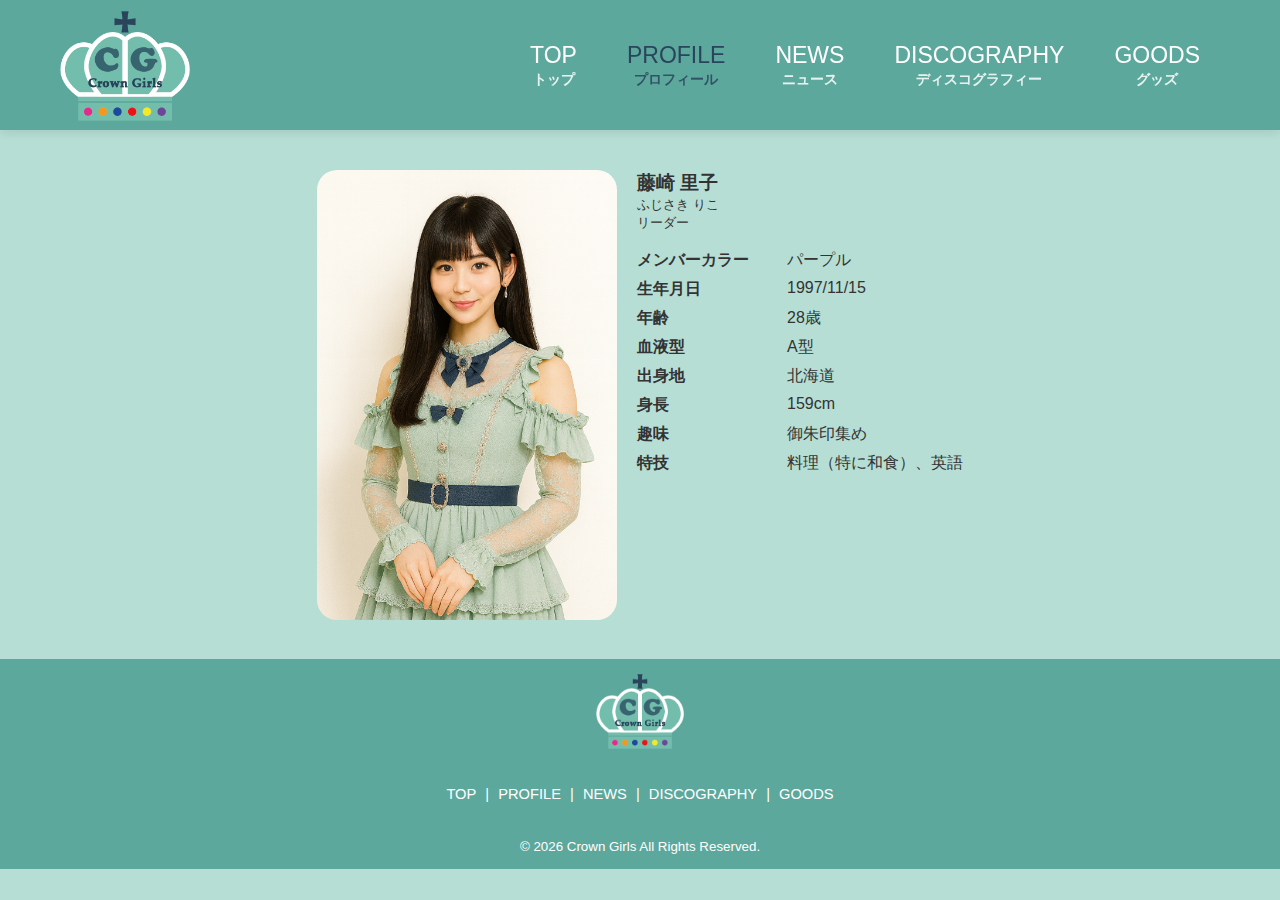
<file: fujisakiriko.html>
<!DOCTYPE html>
<html lang="ja">
<head>
  <meta charset="UTF-8">
  <meta name="viewport" content="width=device-width, initial-scale=1.0">
  <title>Crown Girls 公式サイト | 藤崎 里子</title>
  <link rel="stylesheet" href="css/style.css">
</head>
<body class="fujisaki">
    <div id="top"></div>

  <header>
    <a href="fujisakiriko.html" class="logo">
      <img src="image/logo.png" alt="Crown Girls ロゴ">
    </a>
    <nav>
      <ul>
        <li>
          <a href="index.html" class="nav-item">
            <span class="nav-main">TOP</span>
            <span class="nav-sub">トップ</span>
          </a>
        </li>
        <li>
          <a href="profile.html" class="nav-item active">
            <span class="nav-main">PROFILE</span>
            <span class="nav-sub">プロフィール</span>
          </a>
        </li>
        <li> 
          <a href="news.html" class="nav-item">
            <span class="nav-main">NEWS</span>
            <span class="nav-sub">ニュース</span>
          </a> 
        </li>
        <li>
          <a href="discography.html" class="nav-item">
            <span class="nav-main">DISCOGRAPHY</span>
            <span class="nav-sub">ディスコグラフィー</span>
          </a>
        </li>
        <li>
          <a href="goods.html" class="nav-item">
            <span class="nav-main">GOODS</span>
            <span class="nav-sub">グッズ</span>
          </a>
        </li>
      </ul>
    </nav>
  </header>

  <div class="header-space"></div>

  <a class="pagetop-button" href="#top">
    <img src="image/pagetopbutton.png" alt="">
    <p>TOP</p>
  </a>

  <div class="name">
    <div class="p1">
      <img src="image/FujisakiRiko hiki.png" alt="">
    </div>

    <div class="p2">
      <h3>藤崎 里子</h3>
      <p class="kana">ふじさき りこ</p>
      <p class="position">リーダー</p><br>

      <dl>
        <dt>メンバーカラー</dt>
          <dd>パープル</dd>
        <dt>生年月日</dt>
          <dd>1997/11/15</dd>
        <dt>年齢</dt>
          <dd>28歳</dd>
        <dt>血液型</dt>
          <dd>A型</dd>
        <dt>出身地</dt>
          <dd>北海道</dd>
        <dt>身長</dt>
          <dd>159cm</dd>
        <dt>趣味</dt>
          <dd>御朱印集め</dd>
        <dt>特技</dt>
          <dd>料理（特に和食）、英語</dd>
      </dl>
    </div>
  </div>

  <footer>
    <img src="image/logo.png" alt="Crown Girls ロゴ">

    <div class="footer-links">
      <a href="index.html">TOP</a> |
      <a href="profile.html">PROFILE</a> |
      <a href="news.html">NEWS</a> |
      <a href="discography.html">DISCOGRAPHY</a> |
      <a href="goods.html">GOODS</a>
    </div>

    <p class="copyright">&copy; <span id="year"></span> Crown Girls All Rights Reserved.</p>
  </footer>
  <script>
    // ページトップボタン制御
    const pagetopButton = document.querySelector('.pagetop-button');
    window.addEventListener('scroll', () => {
      pagetopButton.classList.toggle('show', window.scrollY > 200);
    });

    // 年号自動更新
    document.getElementById("year").textContent = new Date().getFullYear();
  </script>
</body>
</html>
</file>
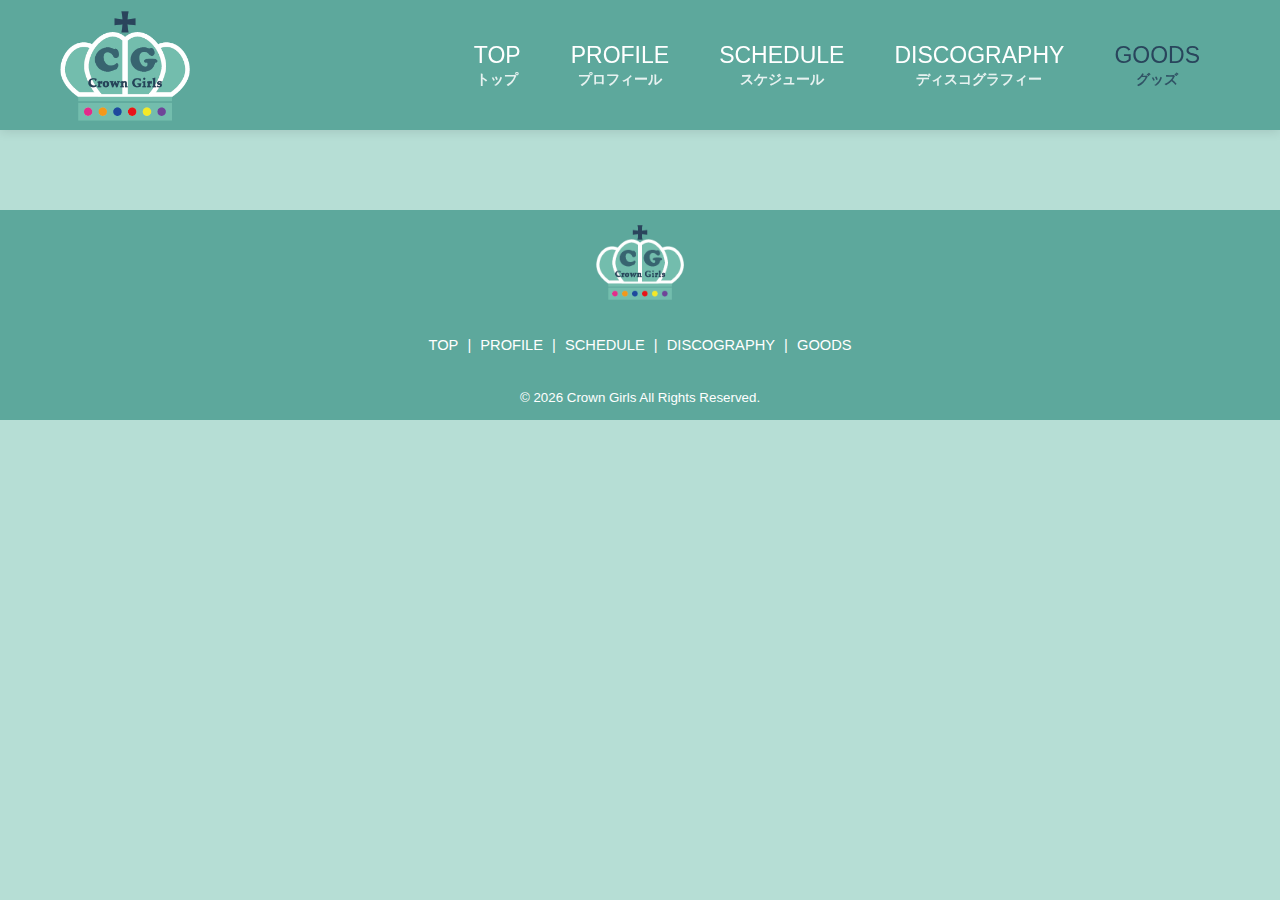
<file: goods.html>
<!DOCTYPE html>
<html lang="ja">
<head>
  <meta charset="UTF-8">
  <meta name="viewport" content="width=device-width, initial-scale=1.0">
  <title>Crown Girls 公式サイト | GOODS</title>
  <link rel="stylesheet" href="css/style.css">
  <link rel="icon" href="image/logo.png">
</head>

<body class="page-goods">
  <div id="top"></div>

  <header>
    <a href="index.html" class="logo">
      <img src="image/logo.png" alt="Crown Girls ロゴ">
    </a>
    <nav>
      <ul>
        <li>
          <a href="index.html" class="nav-item">
            <span class="nav-main">TOP</span>
            <span class="nav-sub">トップ</span>
          </a>
        </li>
        <li>
          <a href="profile.html" class="nav-item">
            <span class="nav-main">PROFILE</span>
            <span class="nav-sub">プロフィール</span>
          </a>
        </li>
        <li>
          <a href="schedule.html" class="nav-item">
            <span class="nav-main">SCHEDULE</span>
            <span class="nav-sub">スケジュール</span>
          </a>
        </li>
        <li>
          <a href="discography.html" class="nav-item">
            <span class="nav-main">DISCOGRAPHY</span>
            <span class="nav-sub">ディスコグラフィー</span>
          </a>
        </li>
        <li>
          <a href="goods.html" class="nav-item active">
            <span class="nav-main">GOODS</span>
            <span class="nav-sub">グッズ</span>
          </a>
        </li>
      </ul>
    </nav>
  </header>

  <div class="header-space"></div>

  <a class="pagetop-button" href="#top">
    <img src="image/pagetopbutton.png" alt="">
    <p>TOP</p>
  </a>

  <main>




    
    <br><br><br><br><br>

  </main>

  <footer>
    <img src="image/logo.png" alt="Crown Girls ロゴ">

    <div class="footer-links">
      <a href="index.html">TOP</a> |
      <a href="profile.html">PROFILE</a> |
      <a href="schedule.html">SCHEDULE</a> |
      <a href="discography.html">DISCOGRAPHY</a> |
      <a href="goods.html">GOODS</a>
    </div>

    <p class="copyright">&copy; <span id="year"></span> Crown Girls All Rights Reserved.</p>
  </footer>

  <script>
    // ページトップボタン制御
    const pagetopButton = document.querySelector('.pagetop-button');
    window.addEventListener('scroll', () => {
      pagetopButton.classList.toggle('show', window.scrollY > 200);
    });

    // 年号自動更新
    document.getElementById("year").textContent = new Date().getFullYear();
  </script>
</body>
</html>
</file>
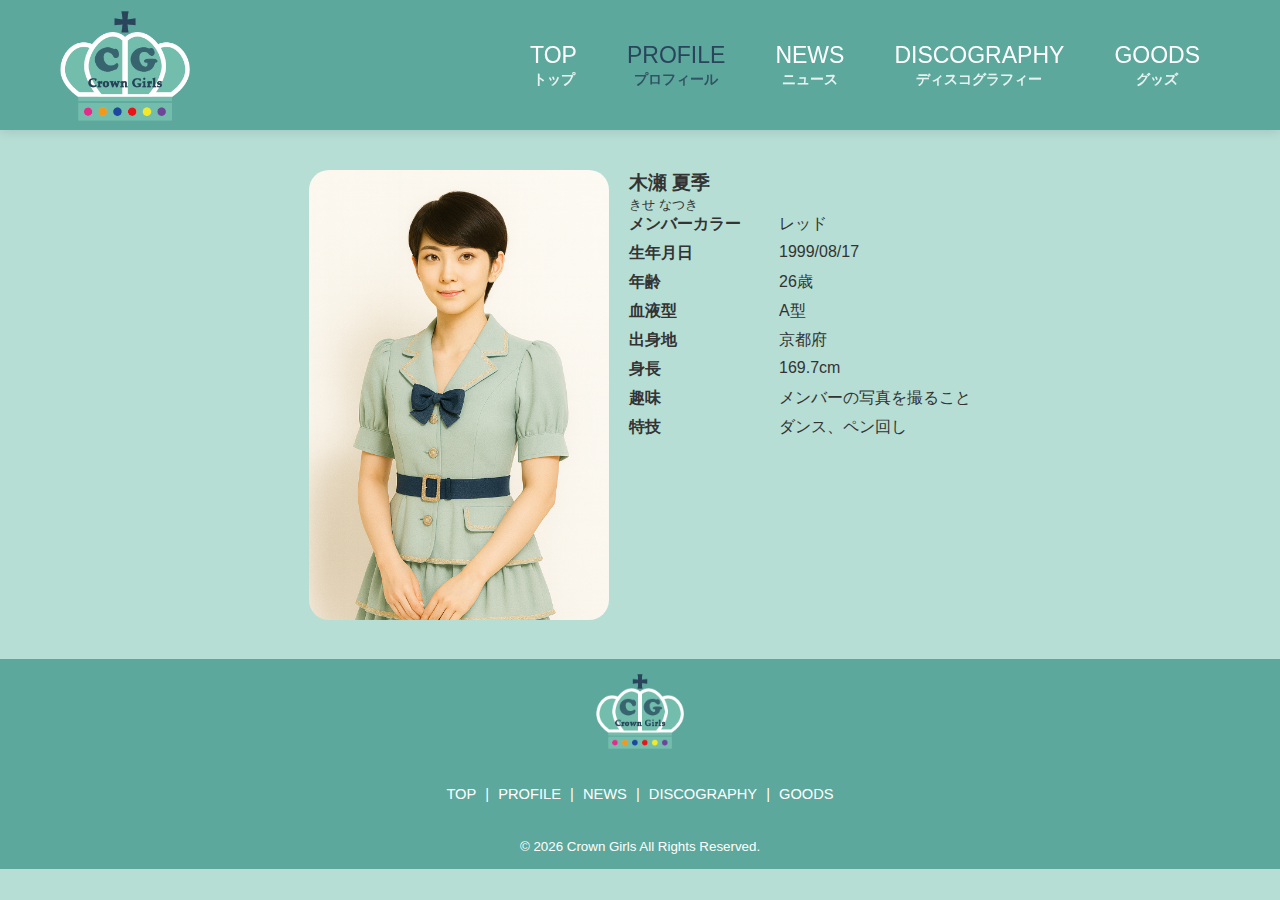
<file: kisenatsuki.html>
<!DOCTYPE html>
<html lang="ja">
<head>
  <meta charset="UTF-8">
  <meta name="viewport" content="width=device-width, initial-scale=1.0">
  <title>Crown Girls 公式サイト | 木瀬 夏季</title>
  <link rel="stylesheet" href="css/style.css">
</head>
<body class="kise">

  <header>
    <a href="kisenatsuki.html" class="logo">
      <img src="image/logo.png" alt="Crown Girls ロゴ">
    </a>
    <nav>
      <ul>
        <li>
          <a href="index.html" class="nav-item">
            <span class="nav-main">TOP</span>
            <span class="nav-sub">トップ</span>
          </a>
        </li>
        <li>
          <a href="profile.html" class="nav-item active">
            <span class="nav-main">PROFILE</span>
            <span class="nav-sub">プロフィール</span>
          </a>
        </li>
        <li> 
          <a href="news.html" class="nav-item">
            <span class="nav-main">NEWS</span>
            <span class="nav-sub">ニュース</span>
          </a> 
        </li>
        <li>
          <a href="discography.html" class="nav-item">
            <span class="nav-main">DISCOGRAPHY</span>
            <span class="nav-sub">ディスコグラフィー</span>
          </a>
        </li>
        <li>
          <a href="goods.html" class="nav-item">
            <span class="nav-main">GOODS</span>
            <span class="nav-sub">グッズ</span>
          </a>
        </li>
      </ul>
    </nav>
  </header>

  <div class="header-space"></div>

  <a class="pagetop-button" href="#top">
    <img src="image/pagetopbutton.png" alt="">
    <p>TOP</p>
  </a>

  <div class="name">
    <div class="p1">
      <img src="image/KiseNatsuki hiki.png" alt="">
    </div>

    <div class="p2">
      <h3>木瀬 夏季</h3>
      <p class="kana">きせ なつき</p>
    
      <dl>
        <dt>メンバーカラー</dt>
          <dd>レッド</dd>
        <dt>生年月日</dt>
          <dd>1999/08/17</dd>
        <dt>年齢</dt>
          <dd>26歳</dd>
        <dt>血液型</dt>
          <dd>A型</dd>
        <dt>出身地</dt>
          <dd>京都府</dd>
        <dt>身長</dt>
          <dd>169.7cm</dd>
        <dt>趣味</dt>
          <dd>メンバーの写真を撮ること</dd>
        <dt>特技</dt>
          <dd>ダンス、ペン回し</dd>
      </dl>
    </div>
  </div>

  <footer>
    <img src="image/logo.png" alt="Crown Girls ロゴ">

    <div class="footer-links">
      <a href="index.html">TOP</a> |
      <a href="profile.html">PROFILE</a> |
      <a href="news.html">NEWS</a> |
      <a href="discography.html">DISCOGRAPHY</a> |
      <a href="goods.html">GOODS</a>
    </div>

    <p class="copyright">&copy; <span id="year"></span> Crown Girls All Rights Reserved.</p>
  </footer>
  <script>
    // ページトップボタン制御
    const pagetopButton = document.querySelector('.pagetop-button');
    window.addEventListener('scroll', () => {
      pagetopButton.classList.toggle('show', window.scrollY > 200);
    });

    // 年号自動更新
    document.getElementById("year").textContent = new Date().getFullYear();
  </script>
</body>
</html>
</file>
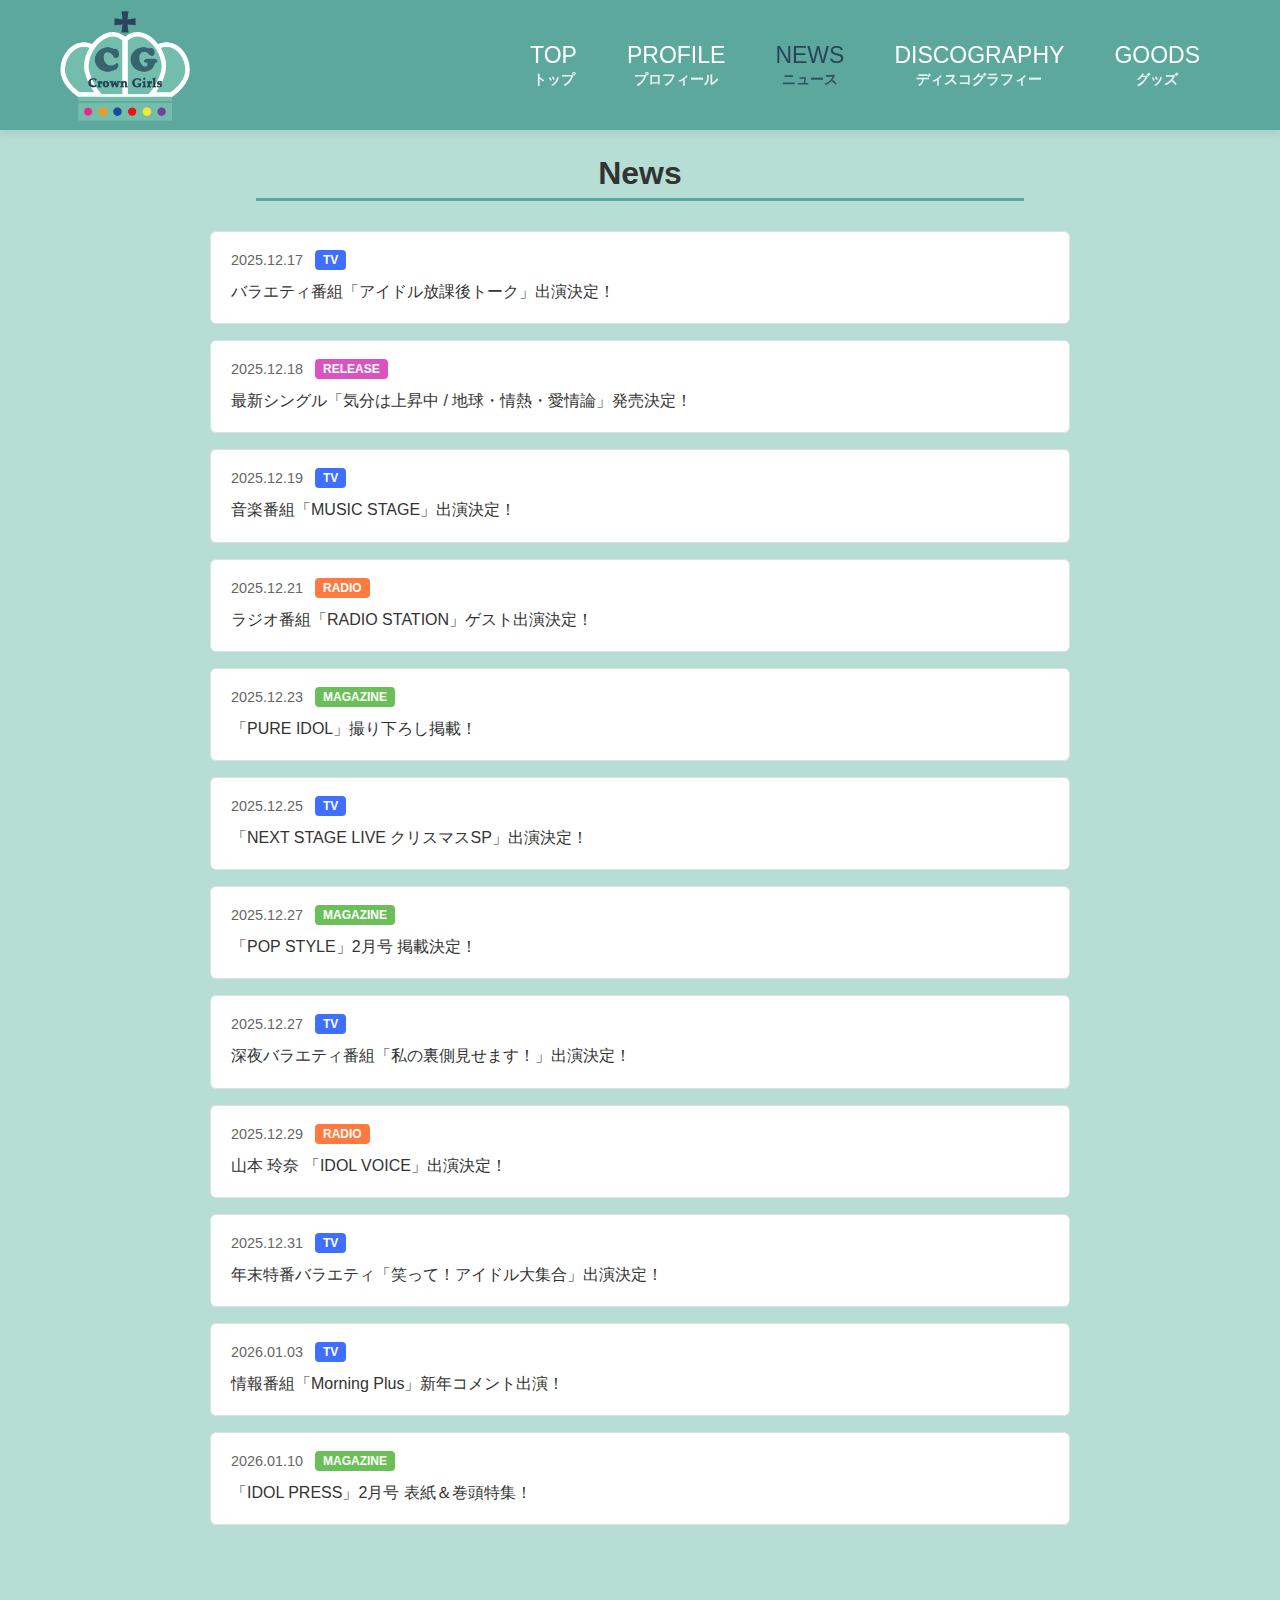
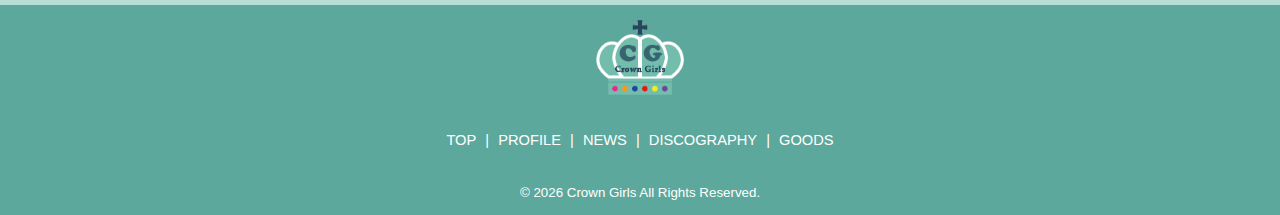
<file: news.html>
<!DOCTYPE html>
<html lang="ja">
<head>
  <meta charset="UTF-8">
  <meta name="viewport" content="width=device-width, initial-scale=1.0">
  <title>Crown Girls 公式サイト | NEWS</title>
  <link rel="stylesheet" href="css/style.css">
  <link rel="icon" href="image/logo.png">
</head>

<body class="page-news">
  <div id="top"></div>

  <header>
    <a href="news.html" class="logo">
      <img src="image/logo.png" alt="Crown Girls ロゴ">
    </a>
    <nav>
      <ul>
        <li>
          <a href="index.html" class="nav-item">
            <span class="nav-main">TOP</span>
            <span class="nav-sub">トップ</span>
          </a>
        </li>
        <li>
          <a href="profile.html" class="nav-item">
            <span class="nav-main">PROFILE</span>
            <span class="nav-sub">プロフィール</span>
          </a>
        </li>
        <li> 
          <a href="news.html" class="nav-item active">
            <span class="nav-main">NEWS</span>
            <span class="nav-sub">ニュース</span>
          </a> 
        </li>
        <li>
          <a href="discography.html" class="nav-item">
            <span class="nav-main">DISCOGRAPHY</span>
            <span class="nav-sub">ディスコグラフィー</span>
          </a>
        </li>
        <li>
          <a href="goods.html" class="nav-item">
            <span class="nav-main">GOODS</span>
            <span class="nav-sub">グッズ</span>
          </a>
        </li>
      </ul>
    </nav>
  </header>

  <div class="header-space"></div>

  <a class="pagetop-button" href="#top">
    <img src="image/pagetopbutton.png" alt="">
    <p>TOP</p>
  </a>

  <main>
  <section class="news">
    <h1>News</h1>

    <div class="news-list">

      <div class="news-item">
        <div class="news-meta">
          <span class="date">2025.12.17</span>
          <span class="category tv">TV</span>
        </div>
        <p class="news-title">
          バラエティ番組「アイドル放課後トーク」出演決定！
        </p>
      </div>

      <div class="news-item">
        <div class="news-meta">
          <span class="date">2025.12.18</span>
          <span class="category release">RELEASE</span>
        </div>
        <p class="news-title">
          最新シングル「気分は上昇中 / 地球・情熱・愛情論」発売決定！
        </p>
      </div>

      <div class="news-item">
        <div class="news-meta">
          <span class="date">2025.12.19</span>
          <span class="category tv">TV</span>
        </div>
        <p class="news-title">
          音楽番組「MUSIC STAGE」出演決定！
        </p>
      </div>

      <div class="news-item">
        <div class="news-meta">
          <span class="date">2025.12.21</span>
          <span class="category radio">RADIO</span>
        </div>
        <p class="news-title">
          ラジオ番組「RADIO STATION」ゲスト出演決定！
        </p>
      </div>

      <div class="news-item">
        <div class="news-meta">
          <span class="date">2025.12.23</span>
          <span class="category magazine">MAGAZINE</span>
        </div>
        <p class="news-title">
          「PURE IDOL」撮り下ろし掲載！
        </p>
      </div>

      <div class="news-item">
        <div class="news-meta">
          <span class="date">2025.12.25</span>
          <span class="category tv">TV</span>
        </div>
        <p class="news-title">
          「NEXT STAGE LIVE クリスマスSP」出演決定！
        </p>
      </div>

      <div class="news-item">
        <div class="news-meta">
          <span class="date">2025.12.27</span>
          <span class="category magazine">MAGAZINE</span>
        </div>
        <p class="news-title">
          「POP STYLE」2月号 掲載決定！
        </p>
      </div>

      <div class="news-item">
        <div class="news-meta">
          <span class="date">2025.12.27</span>
          <span class="category tv">TV</span>
        </div>
        <p class="news-title">
          深夜バラエティ番組「私の裏側見せます！」出演決定！
        </p>
      </div>

      <div class="news-item">
        <div class="news-meta">
          <span class="date">2025.12.29</span>
          <span class="category radio">RADIO</span>
        </div>
        <p class="news-title">
          山本 玲奈 「IDOL VOICE」出演決定！
        </p>
      </div>

      <div class="news-item">
        <div class="news-meta">
          <span class="date">2025.12.31</span>
          <span class="category tv">TV</span>
        </div>
        <p class="news-title">
          年末特番バラエティ「笑って！アイドル大集合」出演決定！
        </p>
      </div>

      <div class="news-item">
        <div class="news-meta">
          <span class="date">2026.01.03</span>
          <span class="category tv">TV</span>
        </div>
        <p class="news-title">
          情報番組「Morning Plus」新年コメント出演！
        </p>
      </div>

      <div class="news-item">
        <div class="news-meta">
          <span class="date">2026.01.10</span>
          <span class="category magazine">MAGAZINE</span>
        </div>
        <p class="news-title">
          「IDOL PRESS」2月号 表紙＆巻頭特集！
        </p>
      </div>

    </div>
  </section>
</main>

  <footer>
    <img src="image/logo.png" alt="Crown Girls ロゴ">

    <div class="footer-links">
      <a href="index.html">TOP</a> |
      <a href="profile.html">PROFILE</a> |
      <a href="news.html">NEWS</a> |
      <a href="discography.html">DISCOGRAPHY</a> |
      <a href="goods.html">GOODS</a>
    </div>

    <p class="copyright">&copy; <span id="year"></span> Crown Girls All Rights Reserved.</p>
  </footer>

  <script>
    // ページトップボタン制御
    const pagetopButton = document.querySelector('.pagetop-button');
    window.addEventListener('scroll', () => {
      pagetopButton.classList.toggle('show', window.scrollY > 200);
    });

    // 年号自動更新
    document.getElementById("year").textContent = new Date().getFullYear();
  </script>
</body>
</html>
</file>
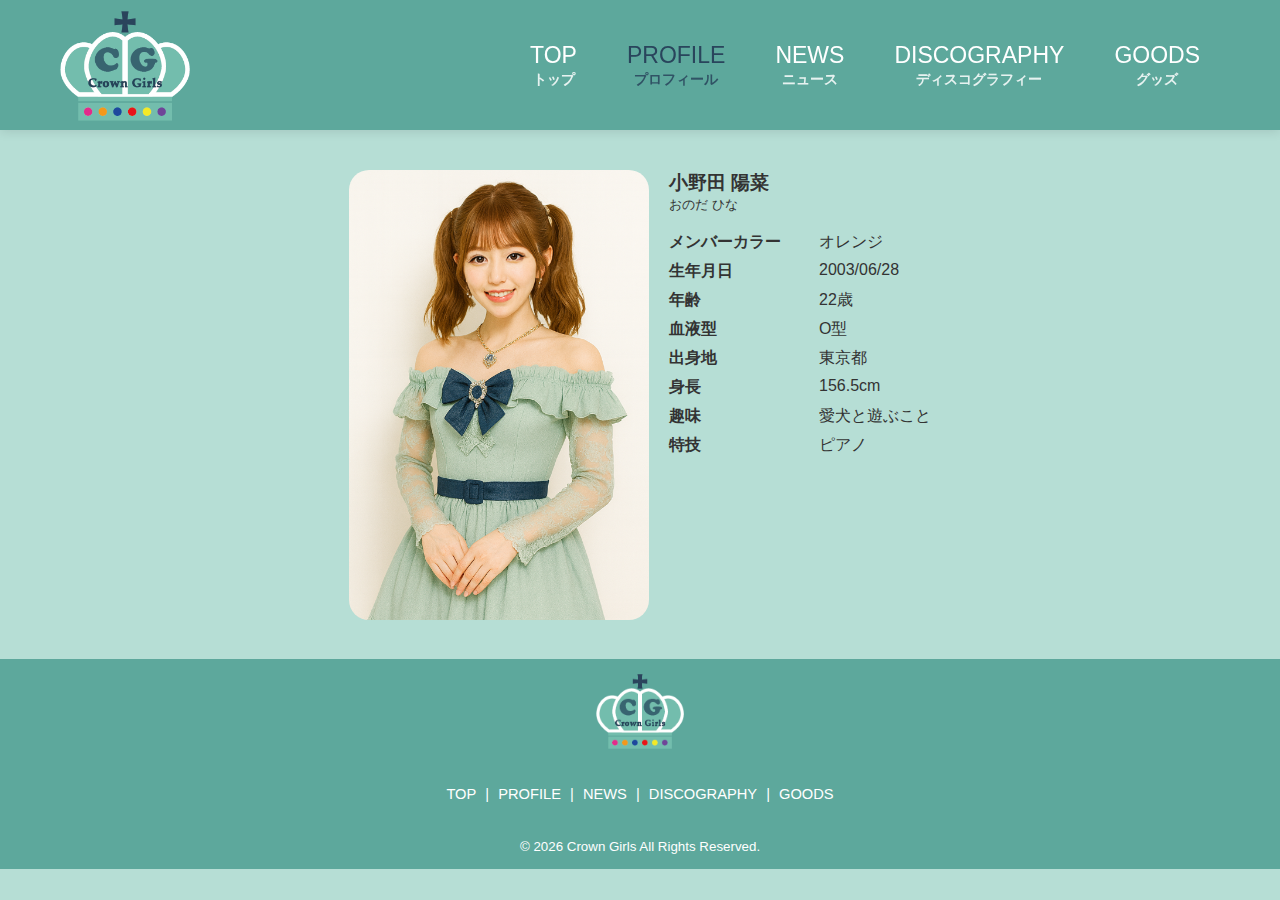
<file: onodahina.html>
<!DOCTYPE html>
<html lang="ja">
<head>
  <meta charset="UTF-8">
  <meta name="viewport" content="width=device-width, initial-scale=1.0">
  <title>Crown Girls 公式サイト | 小野田 陽菜</title>
  <link rel="stylesheet" href="css/style.css">
</head>
<body class="onoda">

  <header>
    <a href="onodahina.html" class="logo">
      <img src="image/logo.png" alt="Crown Girls ロゴ">
    </a>
    <nav>
      <ul>
        <li>
          <a href="index.html" class="nav-item">
            <span class="nav-main">TOP</span>
            <span class="nav-sub">トップ</span>
          </a>
        </li>
        <li>
          <a href="profile.html" class="nav-item active">
            <span class="nav-main">PROFILE</span>
            <span class="nav-sub">プロフィール</span>
          </a>
        </li>
        <li> 
          <a href="news.html" class="nav-item">
            <span class="nav-main">NEWS</span>
            <span class="nav-sub">ニュース</span>
          </a> 
        </li>
        <li>
          <a href="discography.html" class="nav-item">
            <span class="nav-main">DISCOGRAPHY</span>
            <span class="nav-sub">ディスコグラフィー</span>
          </a>
        </li>
        <li>
          <a href="goods.html" class="nav-item">
            <span class="nav-main">GOODS</span>
            <span class="nav-sub">グッズ</span>
          </a>
        </li>
      </ul>
    </nav>
  </header>

  <div class="header-space"></div>

  <a class="pagetop-button" href="#top">
    <img src="image/pagetopbutton.png" alt="">
    <p>TOP</p>
  </a>

  <div class="name">
    <div class="p1">
      <img src="image/OnodaHina hiki.png" alt="">
    </div>

    <div class="p2">
      <h3>小野田 陽菜</h3>
      <p class="kana">おのだ ひな</p><br>

      <dl>
        <dt>メンバーカラー</dt>
          <dd>オレンジ</dd>
        <dt>生年月日</dt>
          <dd>2003/06/28</dd>
        <dt>年齢</dt>
          <dd>22歳</dd>
        <dt>血液型</dt>
          <dd>O型</dd>
        <dt>出身地</dt>
          <dd>東京都</dd>
        <dt>身長</dt>
          <dd>156.5cm</dd>
        <dt>趣味</dt>
          <dd>愛犬と遊ぶこと</dd>
        <dt>特技</dt>
          <dd>ピアノ</dd>
      </dl>
    </div>
  </div>

  <footer>
    <img src="image/logo.png" alt="Crown Girls ロゴ">

    <div class="footer-links">
      <a href="index.html">TOP</a> |
      <a href="profile.html">PROFILE</a> |
      <a href="news.html">NEWS</a> |
      <a href="discography.html">DISCOGRAPHY</a> |
      <a href="goods.html">GOODS</a>
    </div>

    <p class="copyright">&copy; <span id="year"></span> Crown Girls All Rights Reserved.</p>
  </footer>
  <script>
    // ページトップボタン制御
    const pagetopButton = document.querySelector('.pagetop-button');
    window.addEventListener('scroll', () => {
      pagetopButton.classList.toggle('show', window.scrollY > 200);
    });

    // 年号自動更新
    document.getElementById("year").textContent = new Date().getFullYear();
  </script>
</body>
</html>
</file>
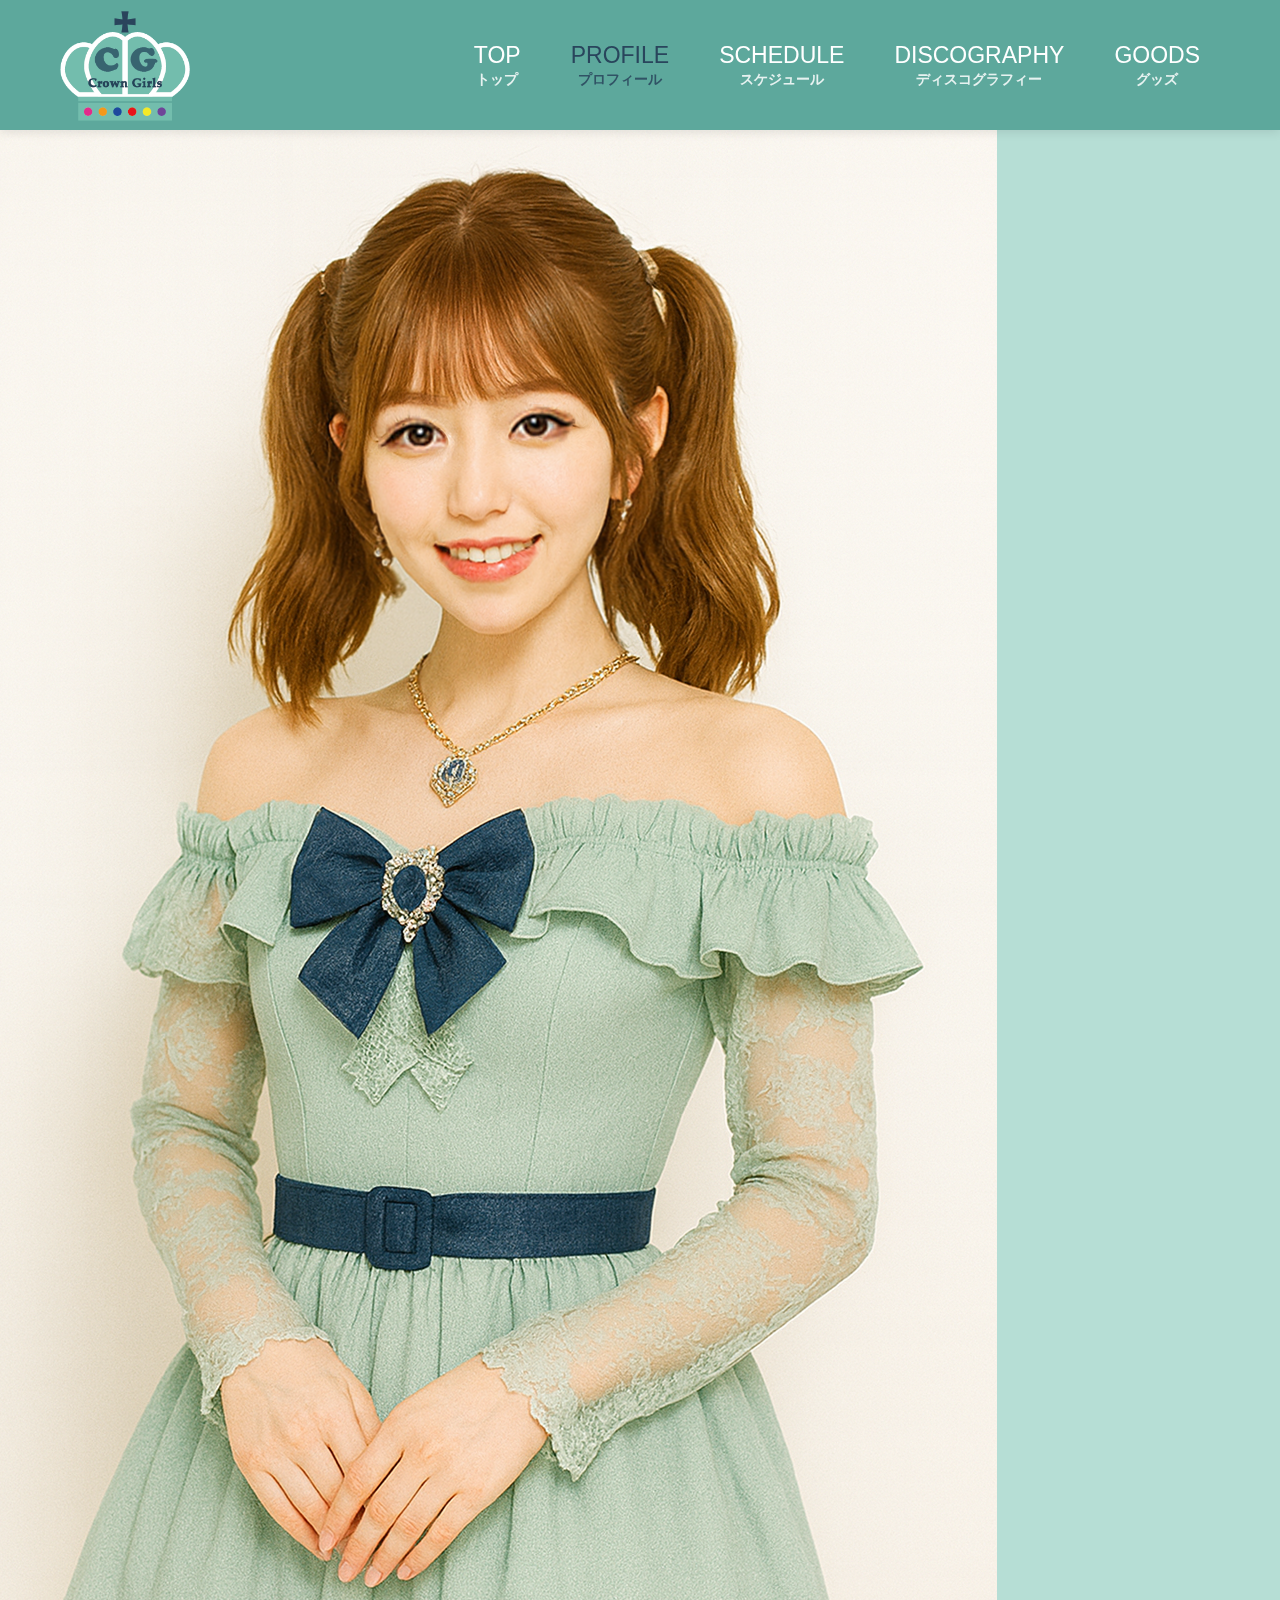
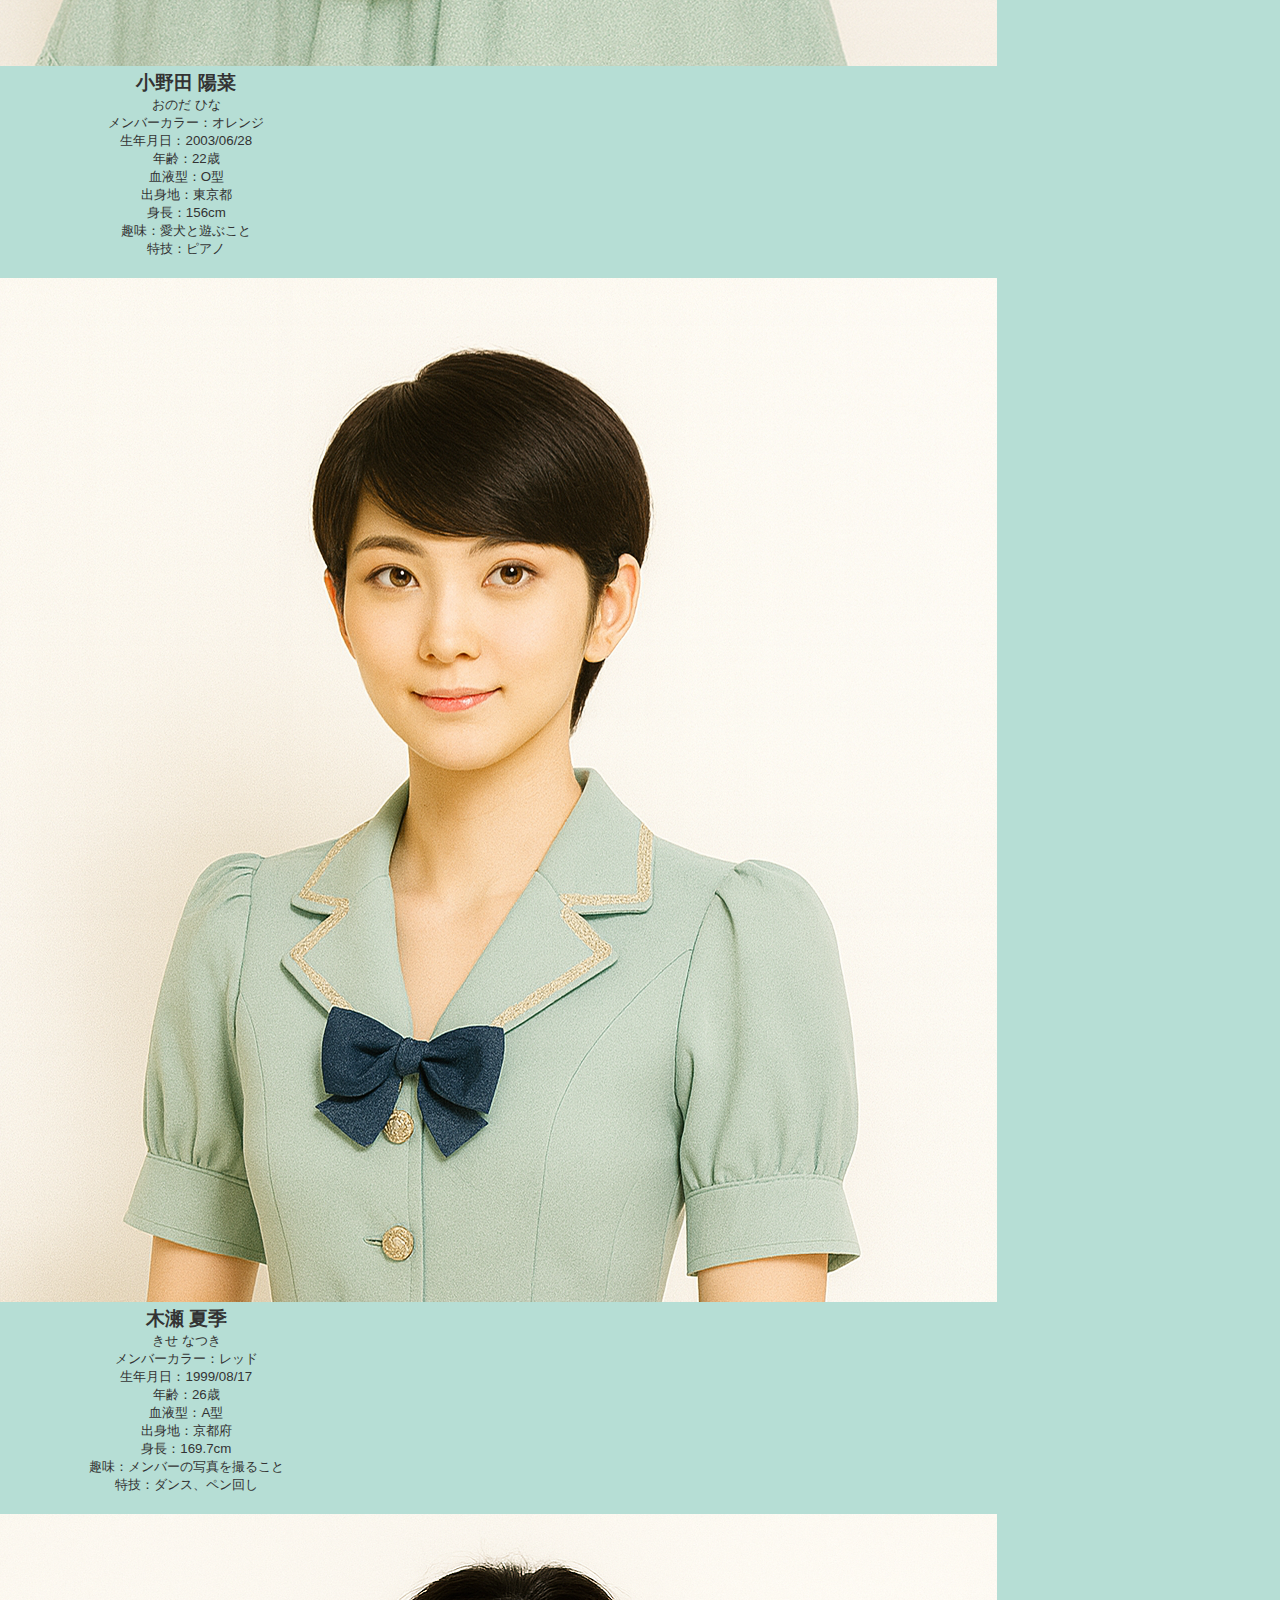
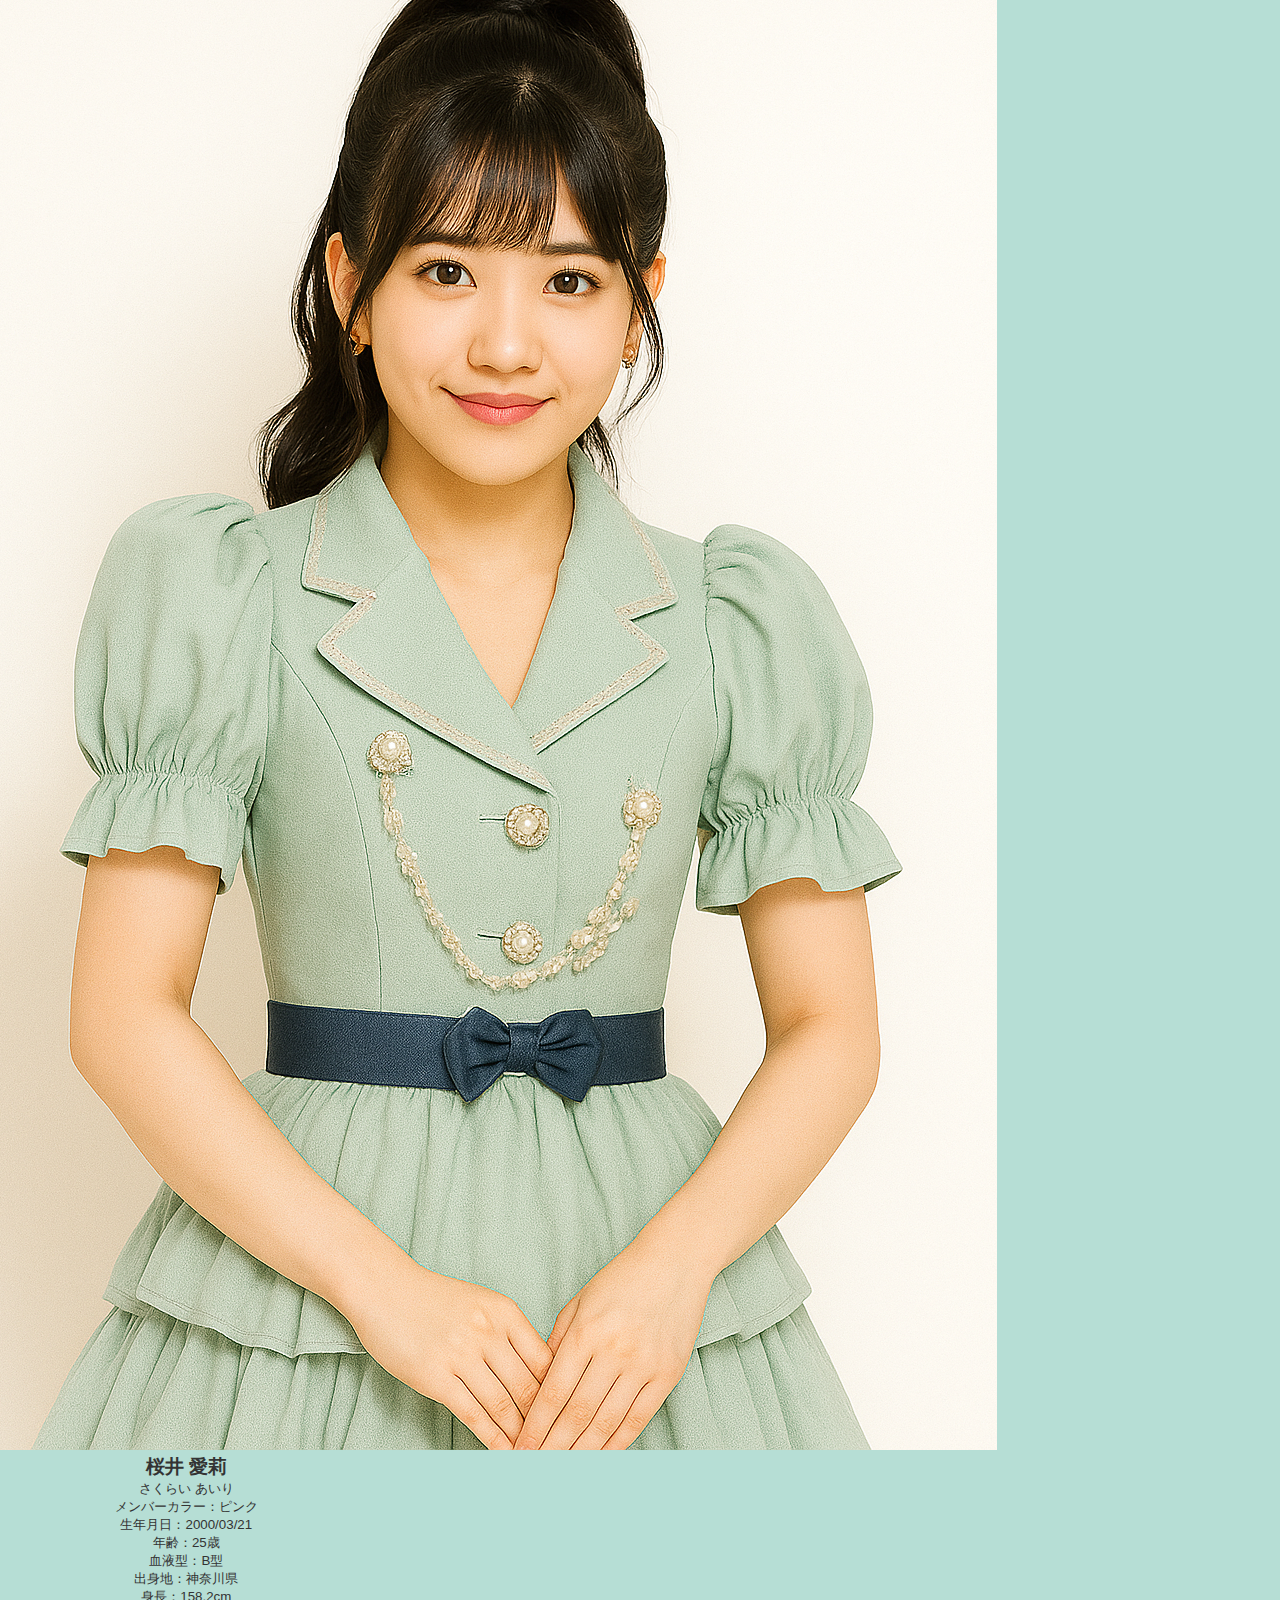
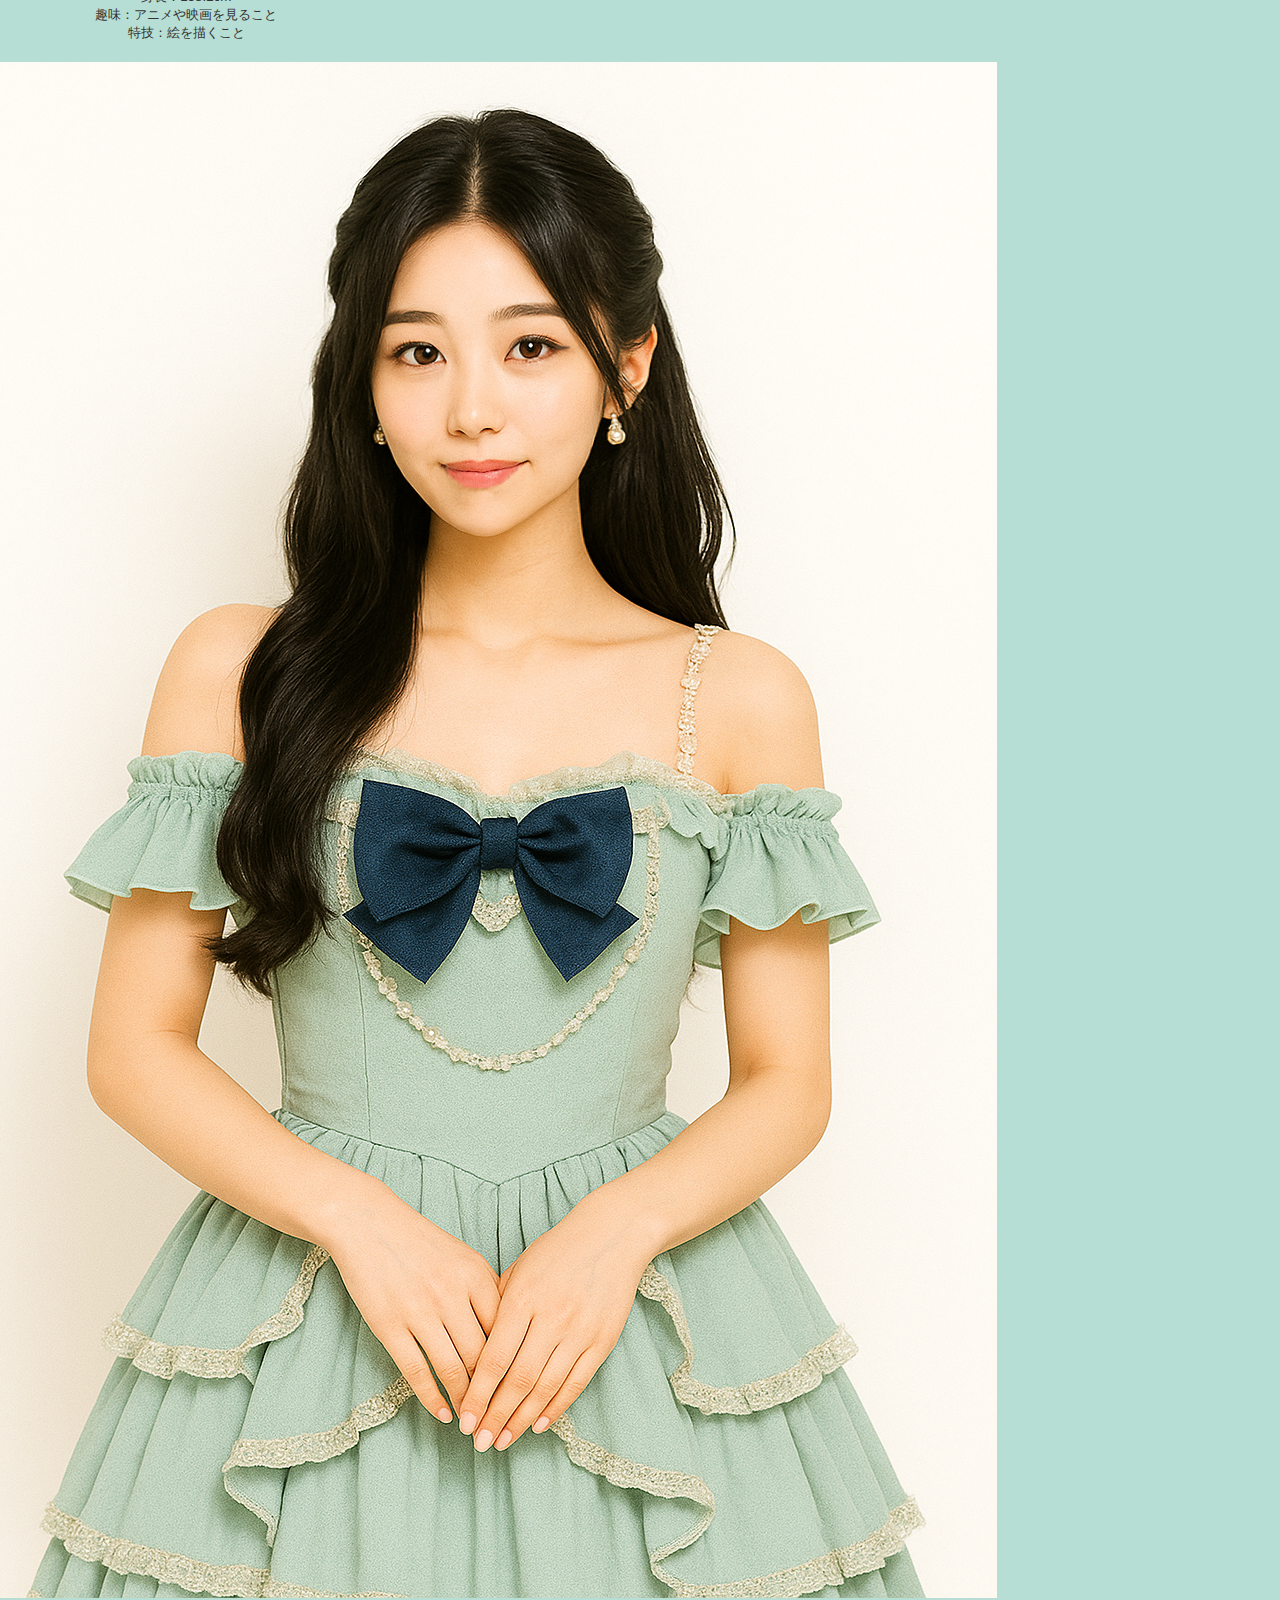
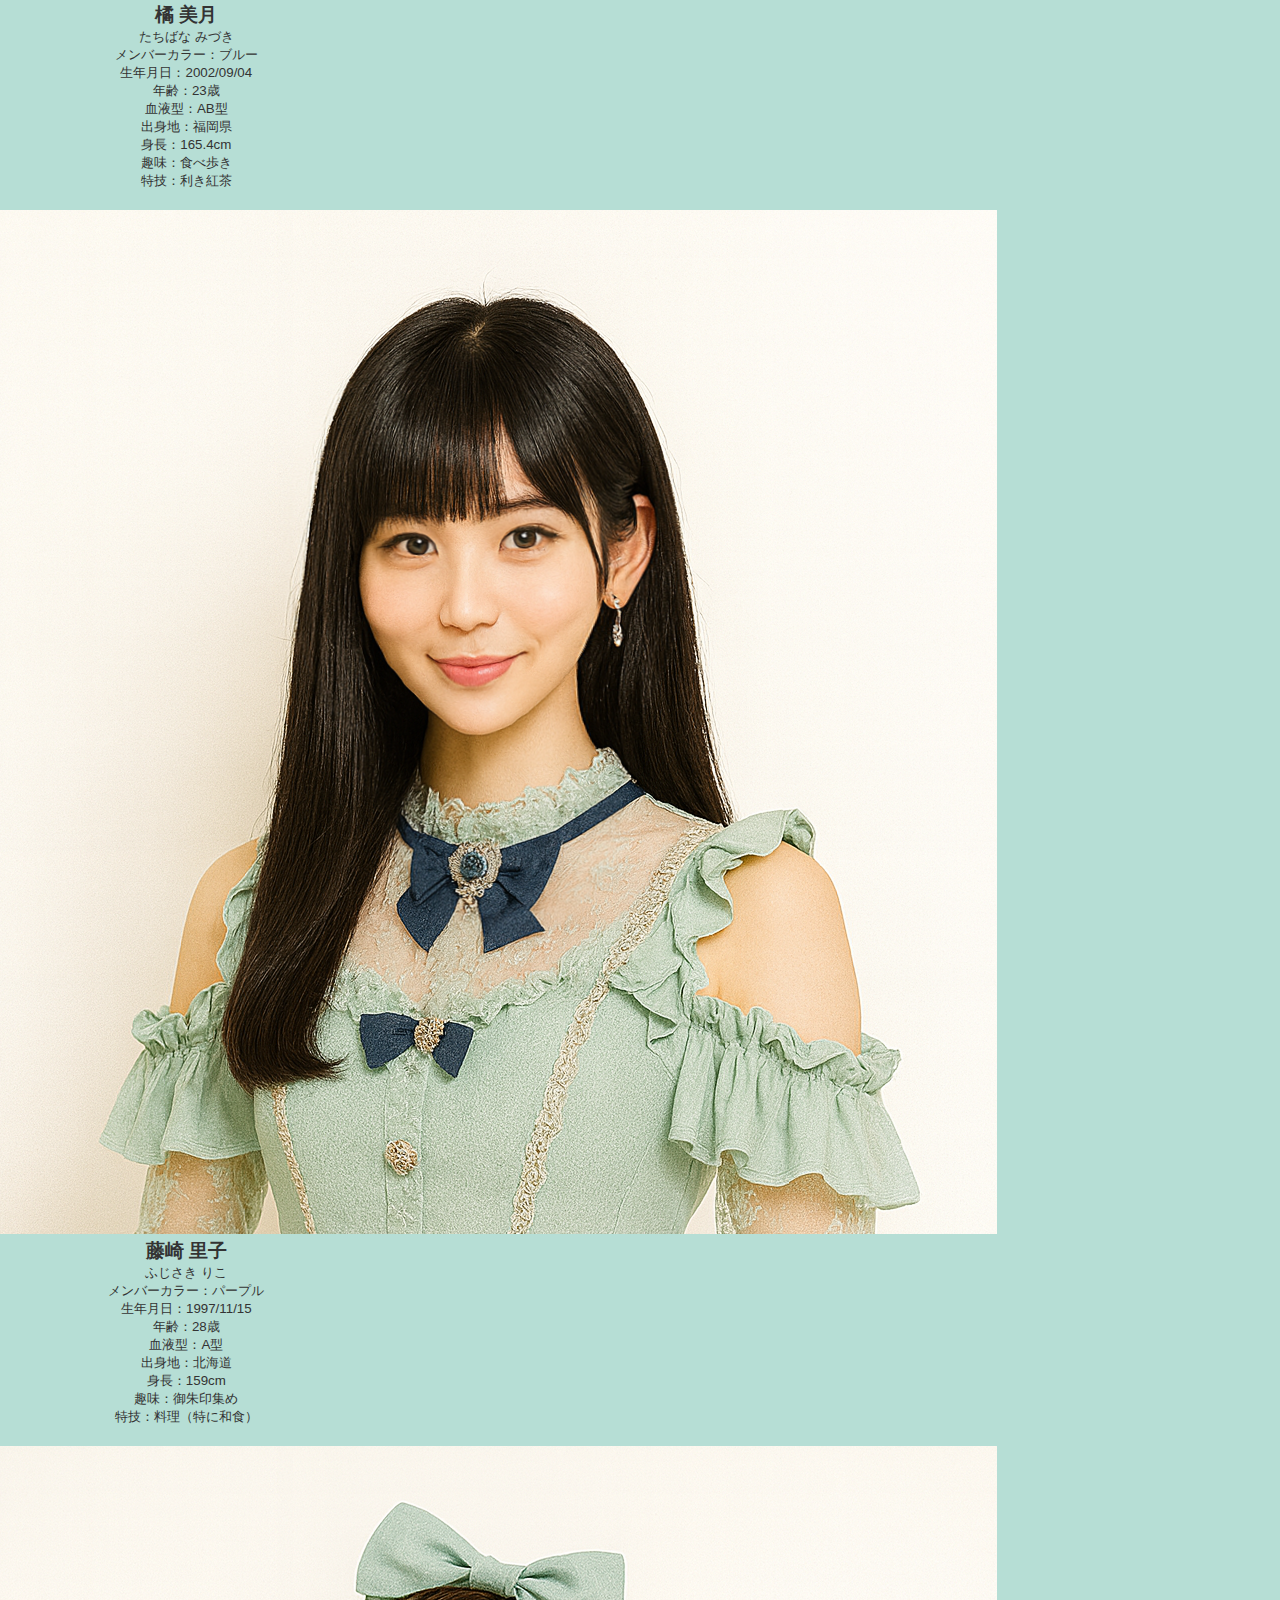
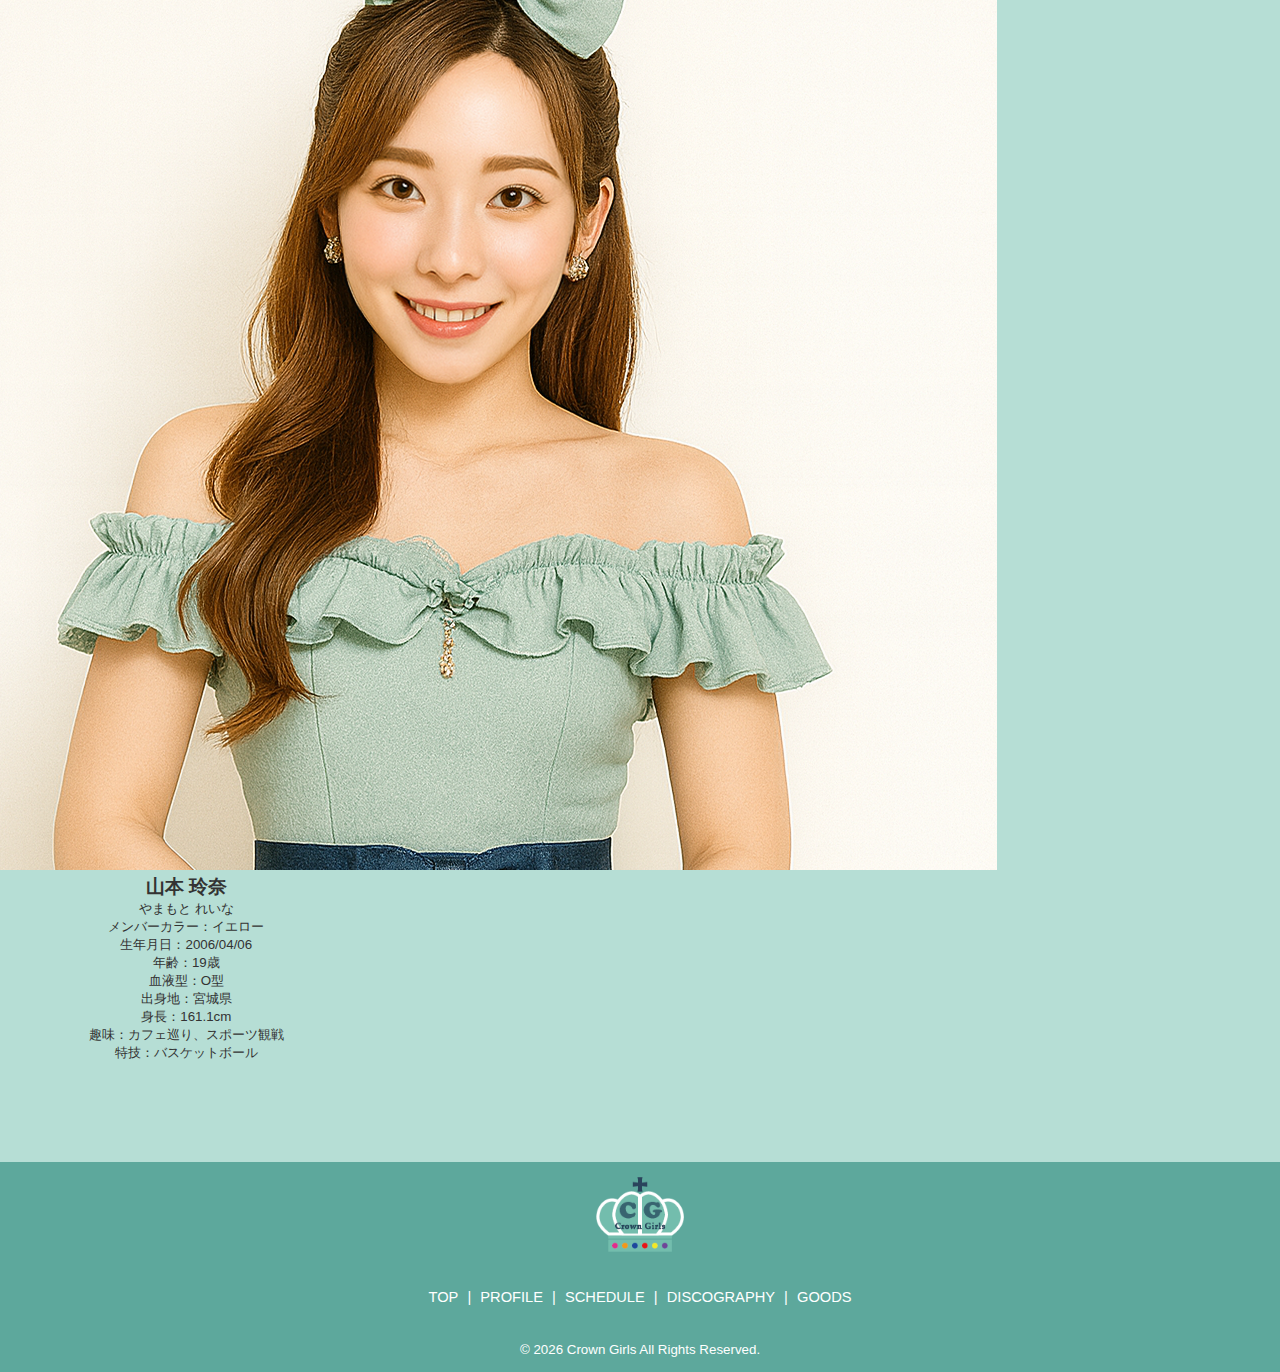
<file: profile.html>
<!DOCTYPE html>
<html lang="ja">
<head>
  <meta charset="UTF-8">
  <meta name="viewport" content="width=device-width, initial-scale=1.0">
  <title>Crown Girls 公式サイト | PROFILE</title>
  <link rel="stylesheet" href="css/style.css">
  <link rel="icon" href="image/logo.png">
</head>

<body class="page-profile">
  <div id="top"></div>

  <header>
    <a href="index.html" class="logo">
      <img src="image/logo.png" alt="Crown Girls ロゴ">
    </a>
    <nav>
      <ul>
        <li>
          <a href="index.html" class="nav-item">
            <span class="nav-main">TOP</span>
            <span class="nav-sub">トップ</span>
          </a>
        </li>
        <li>
          <a href="profile.html" class="nav-item active">
            <span class="nav-main">PROFILE</span>
            <span class="nav-sub">プロフィール</span>
          </a>
        </li>
        <li>
          <a href="schedule.html" class="nav-item">
            <span class="nav-main">SCHEDULE</span>
            <span class="nav-sub">スケジュール</span>
          </a>
        </li>
        <li>
          <a href="discography.html" class="nav-item">
            <span class="nav-main">DISCOGRAPHY</span>
            <span class="nav-sub">ディスコグラフィー</span>
          </a>
        </li>
        <li>
          <a href="goods.html" class="nav-item">
            <span class="nav-main">GOODS</span>
            <span class="nav-sub">グッズ</span>
          </a>
        </li>
      </ul>
    </nav>
  </header>

  <div class="header-space"></div>

  <a class="pagetop-button" href="#top">
    <img src="image/pagetopbutton.png" alt="">
    <p>TOP</p>
  </a>

  <main>
    <div class="OnodaHina">
      <img src="image/OnodaHina.png" alt="">
      <h3>小野田 陽菜</h3>
      <p>おのだ ひな</p>
      <p>メンバーカラー：オレンジ</p>
      <p>生年月日：2003/06/28</p>
      <p>年齢：22歳</p>
      <p>血液型：O型</p>
      <p>出身地：東京都</p>
      <p>身長：156cm</p>
      <p>趣味：愛犬と遊ぶこと</p>
      <p>特技：ピアノ</p>
    </div>

    <div class="KiseNatsuki">
      <img src="image/KiseNatsuki.png" alt="">
      <h3>木瀬 夏季</h3>
      <p>きせ なつき</p>
      <p>メンバーカラー：レッド</p>
      <p>生年月日：1999/08/17</p>
      <p>年齢：26歳</p>
      <p>血液型：A型</p>
      <p>出身地：京都府</p>
      <p>身長：169.7cm</p>
      <p>趣味：メンバーの写真を撮ること</p>
      <p>特技：ダンス、ペン回し</p>
    </div>

    <div class="SakuraiAiri">
      <img src="image/SakuraiAiri.png" alt="">
      <h3>桜井 愛莉</h3>
      <p>さくらい あいり</p>
      <p>メンバーカラー：ピンク</p>
      <p>生年月日：2000/03/21</p>
      <p>年齢：25歳</p>
      <p>血液型：B型</p>
      <p>出身地：神奈川県</p>
      <p>身長：158.2cm</p>
      <p>趣味：アニメや映画を見ること</p>
      <p>特技：絵を描くこと</p>
    </div>

    <div class="TatibanaMiduki">
      <img src="image/TatibanaMiduki.png" alt="">
      <h3>橘 美月</h3>
      <p>たちばな みづき</p>
      <p>メンバーカラー：ブルー</p>
      <p>生年月日：2002/09/04</p>
      <p>年齢：23歳</p>
      <p>血液型：AB型</p>
      <p>出身地：福岡県</p>
      <p>身長：165.4cm</p>
      <p>趣味：食べ歩き</p>
      <p>特技：利き紅茶</p>
    </div>

    <div class="FujisakiRiko">
      <img src="image/FujisakiRiko.png" alt="">
      <h3>藤崎 里子</h3>
      <p>ふじさき りこ</p>
      <p>メンバーカラー：パープル</p>
      <p>生年月日：1997/11/15</p>
      <p>年齢：28歳</p>
      <p>血液型：A型</p>
      <p>出身地：北海道</p>
      <p>身長：159cm</p>
      <p>趣味：御朱印集め</p>
      <p>特技：料理（特に和食）</p>
    </div>

    <div class="YamamotoReina">
      <img src="image/YamamotoReina.png" alt="">
      <h3>山本 玲奈</h3>
      <p>やまもと れいな</p>
      <p>メンバーカラー：イエロー</p>
      <p>生年月日：2006/04/06</p>
      <p>年齢：19歳</p>
      <p>血液型：O型</p>
      <p>出身地：宮城県</p>
      <p>身長：161.1cm</p>
      <p>趣味：カフェ巡り、スポーツ観戦</p>
      <p>特技：バスケットボール</p>
    </div>


    <br><br><br><br><br>

  </main>

  <footer>
    <img src="image/logo.png" alt="Crown Girls ロゴ">

    <div class="footer-links">
      <a href="index.html">TOP</a> |
      <a href="profile.html">PROFILE</a> |
      <a href="schedule.html">SCHEDULE</a> |
      <a href="discography.html">DISCOGRAPHY</a> |
      <a href="goods.html">GOODS</a>
    </div>

    <p class="copyright">&copy; <span id="year"></span> Crown Girls All Rights Reserved.</p>
  </footer>

  <script>
    // ページトップボタン制御
    const pagetopButton = document.querySelector('.pagetop-button');
    window.addEventListener('scroll', () => {
      pagetopButton.classList.toggle('show', window.scrollY > 200);
    });

    // 年号自動更新
    document.getElementById("year").textContent = new Date().getFullYear();
  </script>
</body>
</html>
</file>
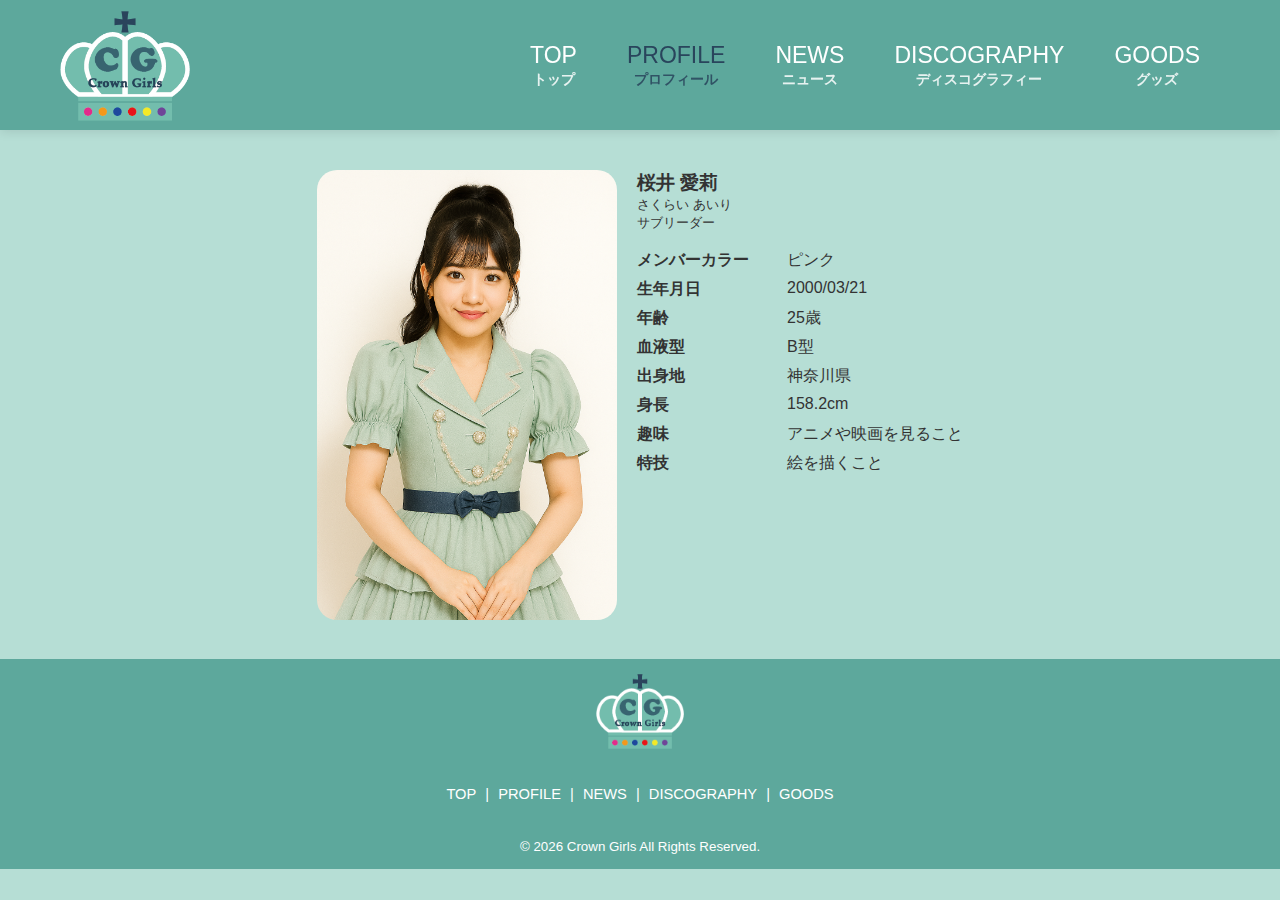
<file: sakuraiairi.html>
<!DOCTYPE html>
<html lang="ja">
<head>
  <meta charset="UTF-8">
  <meta name="viewport" content="width=device-width, initial-scale=1.0">
  <title>Crown Girls 公式サイト | 桜井 愛莉</title>
  <link rel="stylesheet" href="css/style.css">
</head>
<body class="sakurai">
  <header>
    <a href="sakuraiairi.html" class="logo">
      <img src="image/logo.png" alt="Crown Girls ロゴ">
    </a>
    <nav>
      <ul>
        <li>
          <a href="index.html" class="nav-item">
            <span class="nav-main">TOP</span>
            <span class="nav-sub">トップ</span>
          </a>
        </li>
        <li>
          <a href="profile.html" class="nav-item active">
            <span class="nav-main">PROFILE</span>
            <span class="nav-sub">プロフィール</span>
          </a>
        </li>
        <li> 
          <a href="news.html" class="nav-item">
            <span class="nav-main">NEWS</span>
            <span class="nav-sub">ニュース</span>
          </a> 
        </li>
        <li>
          <a href="discography.html" class="nav-item">
            <span class="nav-main">DISCOGRAPHY</span>
            <span class="nav-sub">ディスコグラフィー</span>
          </a>
        </li>
        <li>
          <a href="goods.html" class="nav-item">
            <span class="nav-main">GOODS</span>
            <span class="nav-sub">グッズ</span>
          </a>
        </li>
      </ul>
    </nav>
  </header>

  <div class="header-space"></div>

  <a class="pagetop-button" href="#top">
    <img src="image/pagetopbutton.png" alt="">
    <p>TOP</p>
  </a>

  <div class="name">
    <div class="p1">
      <img src="image/SakuraiAiri hiki.png" alt="">
    </div>

    <div class="p2">
      <h3>桜井 愛莉</h3>
      <p class="kana">さくらい あいり</p>
      <p class="position">サブリーダー</p><br>

      <dl>
        <dt>メンバーカラー</dt>
          <dd>ピンク</dd>
        <dt>生年月日</dt>
          <dd>2000/03/21</dd>
        <dt>年齢</dt>
          <dd>25歳</dd>
        <dt>血液型</dt>
          <dd>B型</dd>
        <dt>出身地</dt>
          <dd>神奈川県</dd>
        <dt>身長</dt>
          <dd>158.2cm</dd>
        <dt>趣味</dt>
          <dd>アニメや映画を見ること</dd>
        <dt>特技</dt>
          <dd>絵を描くこと</dd>
      </dl>
    </div>
  </div>

  <footer>
    <img src="image/logo.png" alt="Crown Girls ロゴ">

    <div class="footer-links">
      <a href="index.html">TOP</a> |
      <a href="profile.html">PROFILE</a> |
      <a href="news.html">NEWS</a> |
      <a href="discography.html">DISCOGRAPHY</a> |
      <a href="goods.html">GOODS</a>
    </div>

    <p class="copyright">&copy; <span id="year"></span> Crown Girls All Rights Reserved.</p>
  </footer>
  <script>
    // ページトップボタン制御
    const pagetopButton = document.querySelector('.pagetop-button');
    window.addEventListener('scroll', () => {
      pagetopButton.classList.toggle('show', window.scrollY > 200);
    });

    // 年号自動更新
    document.getElementById("year").textContent = new Date().getFullYear();
  </script>
</body>
</html>
</file>
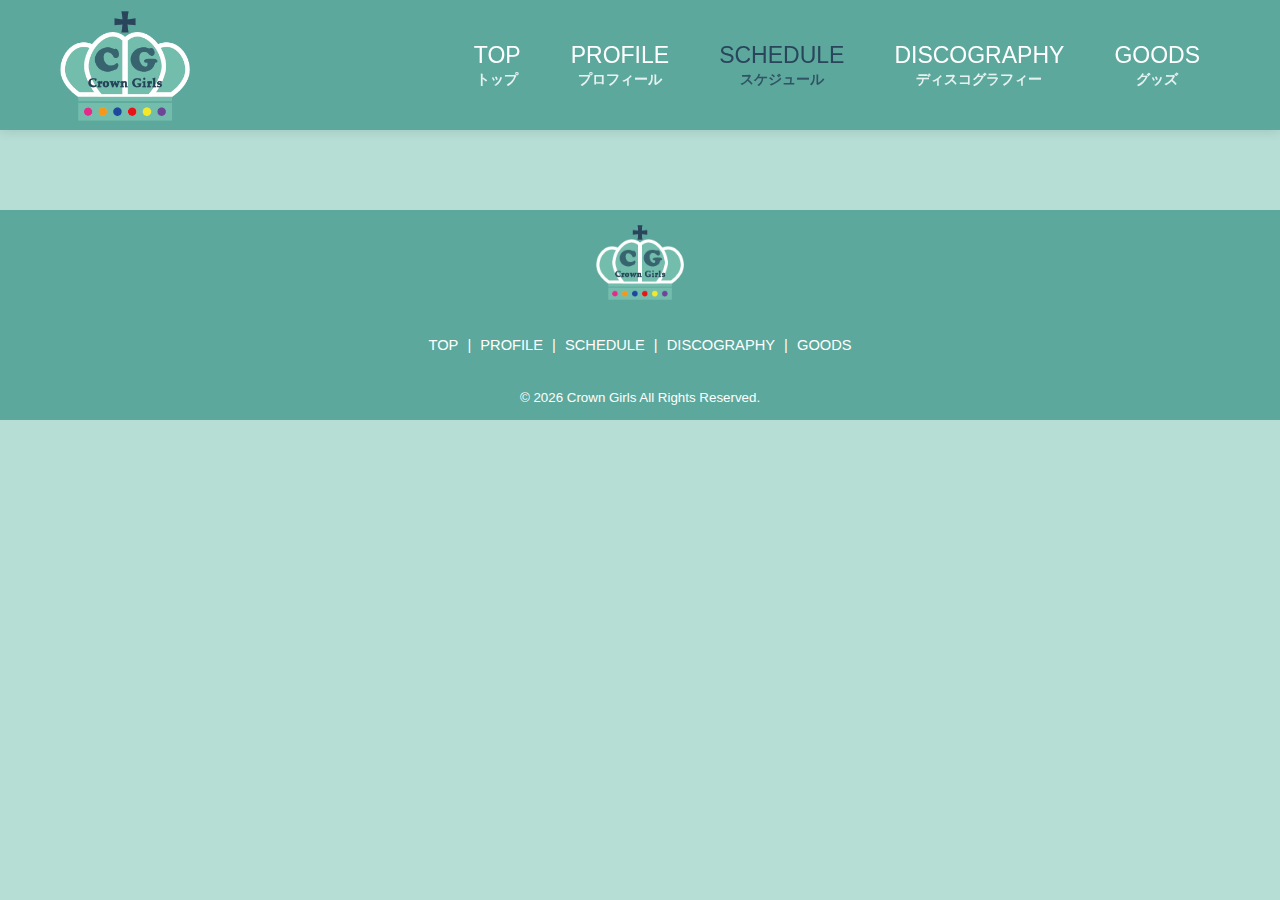
<file: schedule.html>
<!DOCTYPE html>
<html lang="ja">
<head>
  <meta charset="UTF-8">
  <meta name="viewport" content="width=device-width, initial-scale=1.0">
  <title>Crown Girls 公式サイト | SCHEDULE</title>
  <link rel="stylesheet" href="css/style.css">
  <link rel="icon" href="image/logo.png">
</head>

<body class="page-schedule">
  <div id="top"></div>

  <header>
    <a href="index.html" class="logo">
      <img src="image/logo.png" alt="Crown Girls ロゴ">
    </a>
    <nav>
      <ul>
        <li>
          <a href="index.html" class="nav-item">
            <span class="nav-main">TOP</span>
            <span class="nav-sub">トップ</span>
          </a>
        </li>
        <li>
          <a href="profile.html" class="nav-item">
            <span class="nav-main">PROFILE</span>
            <span class="nav-sub">プロフィール</span>
          </a>
        </li>
        <li>
          <a href="schedule.html" class="nav-item active">
            <span class="nav-main">SCHEDULE</span>
            <span class="nav-sub">スケジュール</span>
          </a>
        </li>
        <li>
          <a href="discography.html" class="nav-item">
            <span class="nav-main">DISCOGRAPHY</span>
            <span class="nav-sub">ディスコグラフィー</span>
          </a>
        </li>
        <li>
          <a href="goods.html" class="nav-item">
            <span class="nav-main">GOODS</span>
            <span class="nav-sub">グッズ</span>
          </a>
        </li>
      </ul>
    </nav>
  </header>

  <div class="header-space"></div>

  <a class="pagetop-button" href="#top">
    <img src="image/pagetopbutton.png" alt="">
    <p>TOP</p>
  </a>

  <main>




    
    <br><br><br><br><br>

  </main>

  <footer>
    <img src="image/logo.png" alt="Crown Girls ロゴ">

    <div class="footer-links">
      <a href="index.html">TOP</a> |
      <a href="profile.html">PROFILE</a> |
      <a href="schedule.html">SCHEDULE</a> |
      <a href="discography.html">DISCOGRAPHY</a> |
      <a href="goods.html">GOODS</a>
    </div>

    <p class="copyright">&copy; <span id="year"></span> Crown Girls All Rights Reserved.</p>
  </footer>

  <script>
    // ページトップボタン制御
    const pagetopButton = document.querySelector('.pagetop-button');
    window.addEventListener('scroll', () => {
      pagetopButton.classList.toggle('show', window.scrollY > 200);
    });

    // 年号自動更新
    document.getElementById("year").textContent = new Date().getFullYear();
  </script>
</body>
</html>
</file>
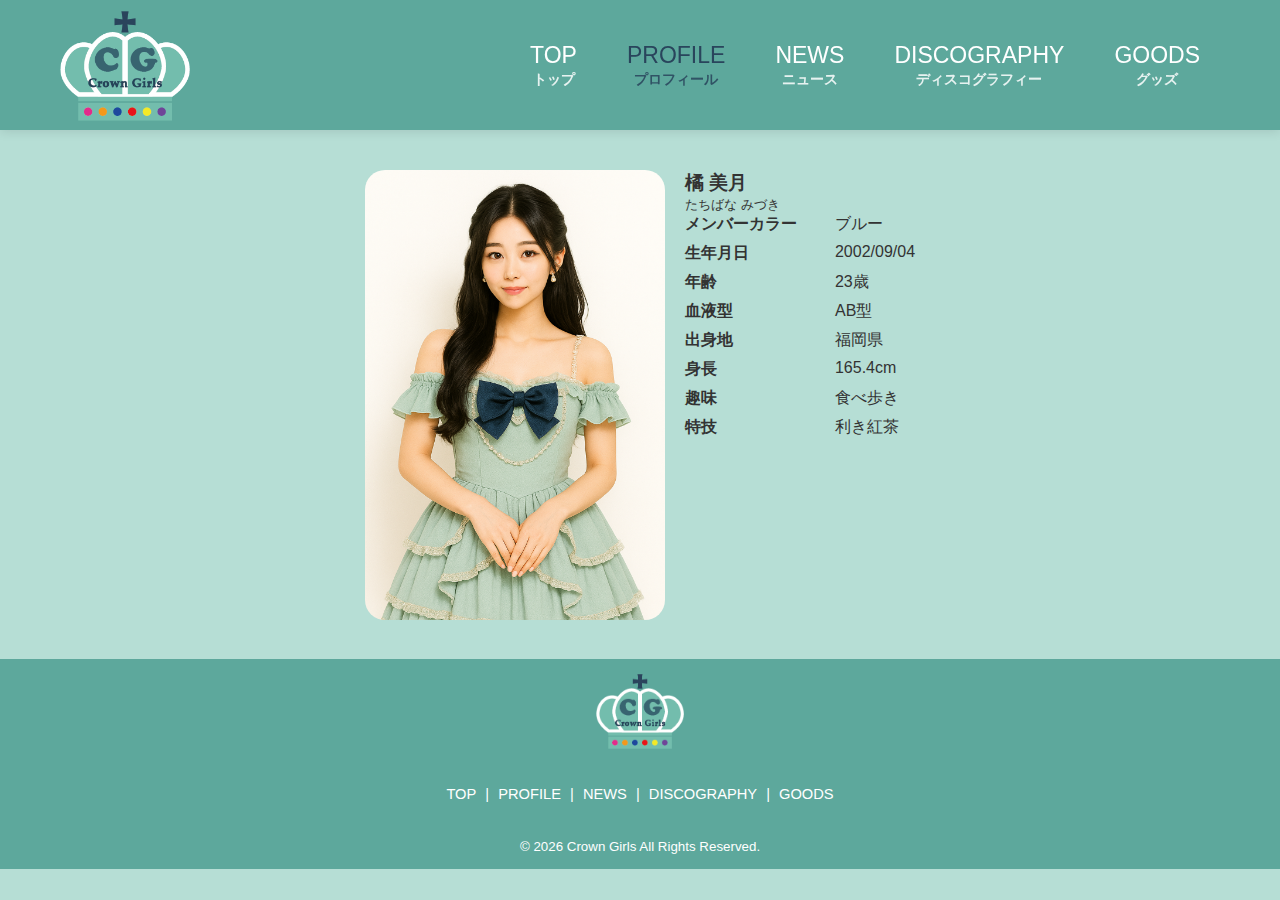
<file: tatibanamiduki.html>
<!DOCTYPE html>
<html lang="ja">
<head>
  <meta charset="UTF-8">
  <meta name="viewport" content="width=device-width, initial-scale=1.0">
  <title>Crown Girls 公式サイト | 橘 美月</title>
  <link rel="stylesheet" href="css/style.css">
</head>
<body class="tatibana">

  <header>
    <a href="tatibanamiduki.html" class="logo">
      <img src="image/logo.png" alt="Crown Girls ロゴ">
    </a>
    <nav>
      <ul>
        <li>
          <a href="index.html" class="nav-item">
            <span class="nav-main">TOP</span>
            <span class="nav-sub">トップ</span>
          </a>
        </li>
        <li>
          <a href="profile.html" class="nav-item active">
            <span class="nav-main">PROFILE</span>
            <span class="nav-sub">プロフィール</span>
          </a>
        </li>
        <li> 
          <a href="news.html" class="nav-item">
            <span class="nav-main">NEWS</span>
            <span class="nav-sub">ニュース</span>
          </a> 
        </li>
        <li>
          <a href="discography.html" class="nav-item">
            <span class="nav-main">DISCOGRAPHY</span>
            <span class="nav-sub">ディスコグラフィー</span>
          </a>
        </li>
        <li>
          <a href="goods.html" class="nav-item">
            <span class="nav-main">GOODS</span>
            <span class="nav-sub">グッズ</span>
          </a>
        </li>
      </ul>
    </nav>
  </header>

  <div class="header-space"></div>

  <a class="pagetop-button" href="#top">
    <img src="image/pagetopbutton.png" alt="">
    <p>TOP</p>
  </a>

  <div class="name">
    <div class="p1">
      <img src="image/TatibanaMiduki hiki.png" alt="">
    </div>

    <div class="p2">
      <h3>橘 美月</h3>
      <p class="kana">たちばな みづき</p>

      <dl>
        <dt>メンバーカラー</dt>
          <dd>ブルー</dd>
        <dt>生年月日</dt>
          <dd>2002/09/04</dd>
        <dt>年齢</dt>
          <dd>23歳</dd>
        <dt>血液型</dt>
          <dd>AB型</dd>
        <dt>出身地</dt>
          <dd>福岡県</dd>
        <dt>身長</dt>
          <dd>165.4cm</dd>
        <dt>趣味</dt>
          <dd>食べ歩き</dd>
        <dt>特技</dt>
          <dd>利き紅茶</dd>
      </dl>
    </div>
  </div>

  <footer>
    <img src="image/logo.png" alt="Crown Girls ロゴ">

    <div class="footer-links">
      <a href="index.html">TOP</a> |
      <a href="profile.html">PROFILE</a> |
      <a href="news.html">NEWS</a> |
      <a href="discography.html">DISCOGRAPHY</a> |
      <a href="goods.html">GOODS</a>
    </div>

    <p class="copyright">&copy; <span id="year"></span> Crown Girls All Rights Reserved.</p>
  </footer>
  <script>
    // ページトップボタン制御
    const pagetopButton = document.querySelector('.pagetop-button');
    window.addEventListener('scroll', () => {
      pagetopButton.classList.toggle('show', window.scrollY > 200);
    });

    // 年号自動更新
    document.getElementById("year").textContent = new Date().getFullYear();
  </script>
</body>
</html>
</file>
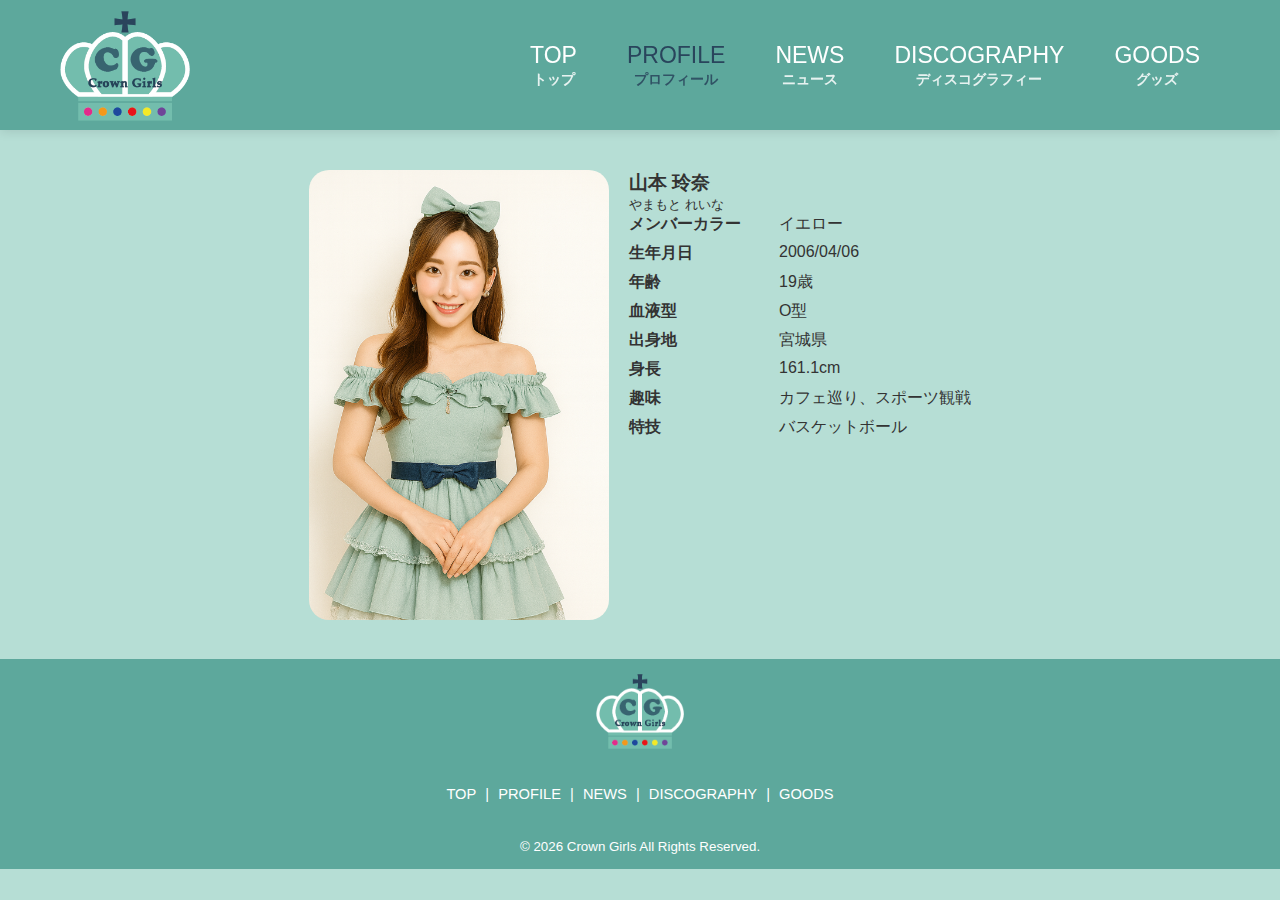
<file: yamamotoreina.html>
<!DOCTYPE html>
<html lang="ja">
<head>
  <meta charset="UTF-8">
  <meta name="viewport" content="width=device-width, initial-scale=1.0">
  <title>Crown Girls 公式サイト | 山本 玲奈</title>
  <link rel="stylesheet" href="css/style.css">
</head>
<body class="yamamoto">

  <header>
    <a href="yamamotoreina.html" class="logo">
      <img src="image/logo.png" alt="Crown Girls ロゴ">
    </a>
    <nav>
      <ul>
        <li>
          <a href="index.html" class="nav-item">
            <span class="nav-main">TOP</span>
            <span class="nav-sub">トップ</span>
          </a>
        </li>
        <li>
          <a href="profile.html" class="nav-item active">
            <span class="nav-main">PROFILE</span>
            <span class="nav-sub">プロフィール</span>
          </a>
        </li>
        <li> 
          <a href="news.html" class="nav-item">
            <span class="nav-main">NEWS</span>
            <span class="nav-sub">ニュース</span>
          </a> 
        </li>
        <li>
          <a href="discography.html" class="nav-item">
            <span class="nav-main">DISCOGRAPHY</span>
            <span class="nav-sub">ディスコグラフィー</span>
          </a>
        </li>
        <li>
          <a href="goods.html" class="nav-item">
            <span class="nav-main">GOODS</span>
            <span class="nav-sub">グッズ</span>
          </a>
        </li>
      </ul>
    </nav>
  </header>

  <div class="header-space"></div>

  <a class="pagetop-button" href="#top">
    <img src="image/pagetopbutton.png" alt="">
    <p>TOP</p>
  </a>

  <div class="name">
    <div class="p1">
      <img src="image/YamamotoReina hiki.png" alt="">
    </div>

    <div class="p2">
    <h3>山本 玲奈</h3>
    <p class="kana">やまもと れいな</p>

    <dl>
        <dt>メンバーカラー</dt>
          <dd>イエロー</dd>
        <dt>生年月日</dt>
          <dd>2006/04/06</dd>
        <dt>年齢</dt>
          <dd>19歳</dd>
        <dt>血液型</dt>
          <dd>O型</dd>
        <dt>出身地</dt>
          <dd>宮城県</dd>
        <dt>身長</dt>
          <dd>161.1cm</dd>
        <dt>趣味</dt>
          <dd>カフェ巡り、スポーツ観戦</dd>
        <dt>特技</dt>
          <dd>バスケットボール</dd>
      </dl>
    </div>
  </div>

  <footer>
    <img src="image/logo.png" alt="Crown Girls ロゴ">

    <div class="footer-links">
      <a href="index.html">TOP</a> |
      <a href="profile.html">PROFILE</a> |
      <a href="news.html">NEWS</a> |
      <a href="discography.html">DISCOGRAPHY</a> |
      <a href="goods.html">GOODS</a>
    </div>

    <p class="copyright">&copy; <span id="year"></span> Crown Girls All Rights Reserved.</p>
  </footer>
  <script>
    // ページトップボタン制御
    const pagetopButton = document.querySelector('.pagetop-button');
    window.addEventListener('scroll', () => {
      pagetopButton.classList.toggle('show', window.scrollY > 200);
    });

    // 年号自動更新
    document.getElementById("year").textContent = new Date().getFullYear();
  </script>
</body>
</html>
</file>
<file: css/style.css>
* { 
  margin: 0; 
  padding: 0; 
  box-sizing: border-box; 
} 

html { 
  scroll-behavior: smooth; 
} 

body { 
  font-family: "Yu Gothic", "Hiragino Kaku Gothic ProN", sans-serif; 
  background-color: #b6ded5; color: #333; 
} 

header { 
  background-color: #5da89c;
  display: flex;
  align-items: center;
  justify-content: space-between;
  padding: 15px 30px;
  height: 130px;
  position: fixed;
  top: 0;
  left: 0;
  width: 100%;
  z-index: 1000;
  box-shadow: 0 2px 10px rgba(0, 0, 0, 0.1); 
}

.header-space { 
  height: 120px;
} 

.logo img { 
  height: 110px;
  object-fit: cover;
  margin-top: 6px;
  padding-left: 30px;
}

nav ul {
  list-style: none;
  display: flex;
  gap: 50px;
  margin-right: 50px;
}

nav a.nav-item {
  display: flex;
  flex-direction: column;
  align-items: center;
  text-decoration: none;
  color: #ffffff;
  padding-bottom: 3px;
  margin-bottom: -5px;
  transition: transform 0.3s ease;
}

nav a.nav-item.active {
  color: #29455c;
}


nav .nav-main {
  font-size: 23px;
  font-weight: 450;
  line-height: 1.1;
}

nav .nav-sub {
  font-size: 14px;
  margin-top: 3px;
  opacity: 0.85;
  font-weight: bold;
}

nav a.nav-item:hover {
  transform: scale(1.1);
}

.pagetop-button {
  position: fixed;
  bottom: 50px;
  right: 50px;
  text-align: center;
  cursor: pointer;
  z-index: 2000;
  text-decoration: none;
  display: inline-block;
  opacity: 0;
  pointer-events: none;
  transition: opacity 0.6s ease, transform 0.5s cubic-bezier(0.25, 0.1, 0.25, 1);
  background: none;
}

.pagetop-button img {
  display: block;
  width: 100px;
  height: 100px;
  transition: transform 0.5s cubic-bezier(0.25, 0.1, 0.25, 1);
  background: none;
  border: none;
}

.pagetop-button p {
  margin-top: -63px;
  font-size: 23px;
  color: #29455c;
  font-weight: bold;
  text-decoration: none;
}

.pagetop-button:hover {
  transform: scale(1.07) translateY(-6px);
  filter: drop-shadow(0 0 10px rgba(93, 168, 156, 0.5));
}

.pagetop-button.show {
  opacity: 1; 
  pointer-events: auto;
}

.about, .news, .group {
  text-align: center;
  margin-top: 35px;
  color: #333;
}

.todaysnews-item {
  margin-top: -30px;
}

.todaysnews, .sns, .member {
  text-align: center;
  margin-top: 100px;
  color: #333;
}

.sns, .member {
  margin-bottom: -50px;
}

.about h1, .todaysnews h1, .group h1, .sns h1, .member h1, .news h1 {
  width: 60%;
  margin: 0 auto 15px;
  border-bottom: 3px solid #5da89c;
  padding-bottom: 6px;
}

.about p, .group p, .todaysnews p, .sns p {
  font-size: 14pt;
  letter-spacing: 2px;
  color: #333;
  margin: 0 170px;
}

footer {
  background-color: #5da89c;
  color: #fff;
  padding: 10px 100px 30px;
  display: flex;
  flex-direction: column;
  align-items: center;
  text-align: center;
  height: 210px;
  justify-content: space-between;
}

footer img {
  height: 75px;
  object-fit: cover;
  margin-top: 5px;
  margin-bottom: 8px;
}

footer p {
  margin: 1px 0;
  font-size: 12pt;
  line-height: 1.9;
}

footer .copyright {
  margin-top: 18px;
  font-size: 10pt;
  margin-bottom: -20px;
}

.footer-links {
  margin-top: 15px;
  font-size: 11pt;
}

.footer-links a {
  color: #fff;
  text-decoration: none;
  margin: 0 5px;
  transition: transform 0.3s ease;
  display: inline-block;
}

.footer-links a:hover {
  text-decoration: underline;
  transform: scale(1.1);
  color: #29455c;
}








/* index.html の CSS */
.firstview {
  height: calc(100vh + 100px);
  position: relative;
  overflow: hidden;
  margin-top: 10px;
}

.image {
  position: absolute;
  inset: 0;
  opacity: 0;
  background-size: contain;
  background-repeat: no-repeat;
  background-position: center top;
  animation: image-switch-animation 24s infinite;
}

.src1 { background-image: url("../image/ChatGPT Image top.png"); }
.src2 { background-image: url("../image/kari2.jpg"); }
.src3 { background-image: url("../image/kari3.jpg"); }

@keyframes image-switch-animation {
   0% { opacity: 0; }
   8% { opacity: 1; }
   33% { opacity: 1; }
   40% { opacity: 0; }
   100% { opacity: 0; }
  }
  
.image:nth-of-type(1) {
   animation-delay: 0s;
  }
  
.image:nth-of-type(2) {
   animation-delay: 8s;
  }
   
.image:nth-of-type(3) {
   animation-delay: 16s;
  }

.sns-links {
  display: flex;
  justify-content: center;
  align-items: center;
  gap: 40px; /* アイコン間の余白 */
  margin-top: 30px;
}

.sns-item {
  display: inline-flex;
  width: 50px;
  height: 50px;
  align-items: center;
  justify-content: center;
  transition: transform 0.3s ease;
}

.sns-item img {
  width: 100%;
  height: 100%;
  object-fit: contain;
}

.sns-item:hover {
  transform: scale(1.15);
}








  /*profile.html の CSS*/
.member {
    display: flex;
    flex-wrap: wrap;
    justify-content: center;
    text-align: center;
    margin-bottom: 80px;
  }

.FujisakiRiko, .SakuraiAiri, .OnodaHina, .KiseNatsuki, .TatibanaMiduki, .YamamotoReina {
    width: calc(100% / 3);
    text-align: center;
    padding: 10px 0;
    margin: 0 -27px;
  }

 .FujisakiRiko p, .SakuraiAiri p, .OnodaHina p, .KiseNatsuki p, .TatibanaMiduki p, .YamamotoReina p, .p2 .kana, .p2 .position {
    font-size: 10pt;
  }

 .page-profile .member img {
    width: 250px;
    height: auto;
    object-fit: cover;
    border-radius: 20px;
    transition: transform 0.5s;
  }

 .page-profile .member img:hover {
    transform: scale(1.1);
  }

 .member-list {
    display: flex;
    flex-wrap: wrap;
    justify-content: center;
    gap: 20px 0;
  }

 .p1,.p2 {
    margin-top: 50px;
  }

 .name img {
    width:300px;
    border-radius: 20px;
  }

 .name {
    display: flex;
    justify-content: center;
    width: 800px;
    margin: 0 auto 35px;
  }

 .p2 {
    margin-left: 20px;
  }

 dl {
    display: grid;
    grid-template-columns: 150px 1fr; /* dt が150px、dd が残り全部 */
    row-gap: 8px;
  }

 dt {
    font-weight: bold;
  }

 dd {
    margin-left: 0; /* ブラウザのデフォルト余白を消す */
  }





/*news.html の CSS*/
.news {
  text-align: center;
  margin-top: 35px;
}

.todaysnews h1, .news h1 {
  margin: 0 auto 30px;
  padding-bottom: 6px;
}

.todaysnews-list, .news-list {
  max-width: 900px;
  margin: 0 auto 80px;
  padding: 0 20px;
}

.todaysnews-item, .news-item {
  background: #fff;
  padding: 18px 20px;
  margin-bottom: 16px;
  border-radius: 6px;
  border: 1px solid #e0e0e0;
  text-align: left;
}

.todaysnews-meta, .news-meta {
  display: flex;
  align-items: center;
  gap: 12px;
  margin-bottom: 8px;
}

.date {
  color: #666;
  font-size: 0.9rem;
}

.category {
  padding: 3px 8px;
  border-radius: 4px;
  font-size: 0.75rem;
  font-weight: bold;
  color: #fff;
}

.category.tv {
  background-color: #3f6fff;
}

.category.radio {
  background-color: #ff7a3f;
}

.category.magazine {
  background-color: #6bbf59;
}

.category.release {
  background-color: #d953c1;
}

.news-title {
  font-size: 1rem;
  line-height: 1.7;
  margin: 0;
}








/*discography.html の CSS*/
.release-list {
  max-width: 1200px;
  margin: 0 auto;
  display: grid;
  grid-template-columns: repeat(auto-fit, minmax(300px, 1fr));
  gap: 40px;
}

.release-item {
  text-align: center;
}

.release-item .thumb img {
  width: 100%;
  border-radius: 4px;
  display: block;
}

.meta {
  display: flex;
  justify-content: center;
  align-items: center;
  gap: 12px;
  margin-top: 12px;
  font-size: 0.9rem;
  color: #666;
}

.tag {
  border: 1px solid #3fa2ff;
  color: #3fa2ff;
  font-size: 0.75rem;
  padding: 4px 8px;
  border-radius: 4px;
}

.title {
  font-size: 1rem;
  margin-top: 10px;
  line-height: 1.5;
  font-weight: bold;
}








/*goods.html の CSS */
.container {
  display: grid;
  grid-template-columns: repeat(auto-fit, minmax(220px, 1fr));
  gap: 40px;
  max-width: 1200px;
  margin: auto;
}

.item {
  text-align: center;
}

.item img {
  width: 100%;
  border-radius: 10px;
  object-fit: cover;
  box-shadow: 0 4px 10px rgba(0,0,0,0.1);
}

.group .item .title {
  font-size: 1.1rem;
  line-height: 1.5;
  margin: 12px 0 6px;
}

.group .item .price {
  font-weight: bold;
  color: #333;
  font-size: 1rem;
}

.group p {
  margin: 0;
}
</file>
